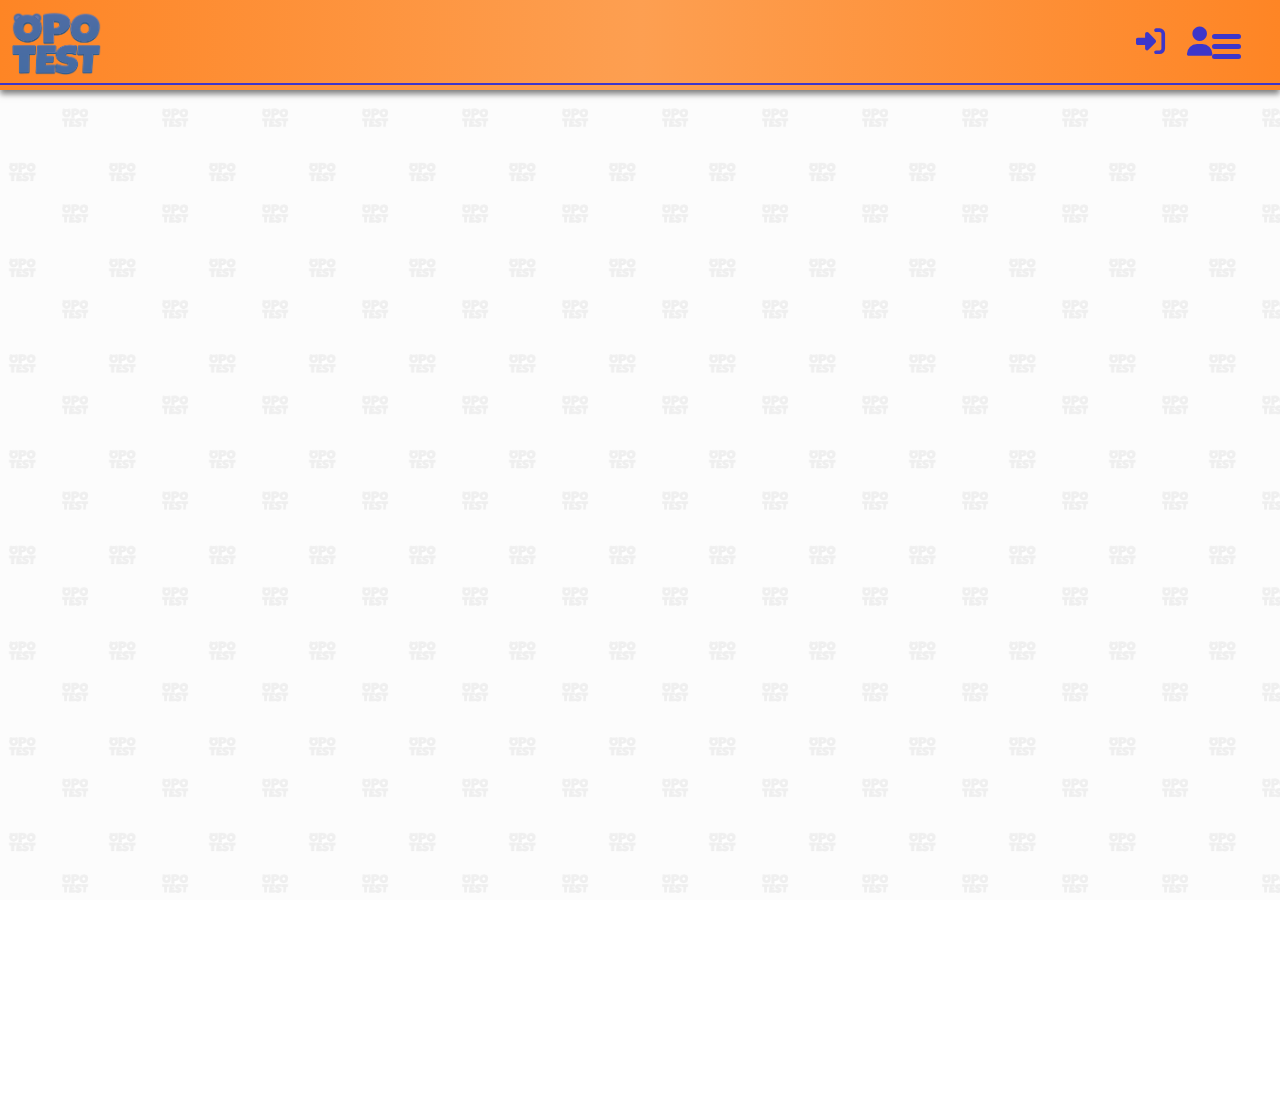
<file: admin.html>
<!DOCTYPE html>
<html lang="es-ES">
<head>
    <meta http-equiv="content-type" content="text/html; charset=UTF-8">
    <meta name="viewport" content="width=device-width, initial-scale=1.0">
    <meta charset="utf-8">
    <meta name="description" content="Administrador Opotest">
    <meta name="author" content="Manuel Alba">
    <meta name="keywords" content="test, oposiciones, proyecto, negocio, educación, estudio">
    <link rel="stylesheet" href="https://cdnjs.cloudflare.com/ajax/libs/font-awesome/6.5.1/css/all.min.css">
    <link rel="preconnect" href="https://fonts.googleapis.com">
    <link rel="preconnect" href="https://fonts.gstatic.com" crossorigin>
    <link href="https://fonts.googleapis.com/css2?family=Luckiest+Guy&display=swap" rel="stylesheet">
    <link href="https://fonts.googleapis.com/css2?family=Lexend:wght@100..900&display=swap" rel="stylesheet">
    <link rel="stylesheet" href="styles/main.css" title="style">
    <script src="scripts/scripts.js" defer></script>    
    <title>Opotest ADMIN</title>
</head>

<body>

    <header class="adminOrange">

        <a href="index.html"><img id="logoBlue" src="styles/img/logo_opotest_blue.png" alt="logo opotest"></a>

        <div class="login_menu">

            <a class="fa-right-to-bracket" href="login.html" target="_blank"><i class="fa-solid fa-right-to-bracket aBlue"></i></a>
            <a class="fa-user" href="perfil.html" target="_blank"><i class="fa-solid fa-user aBlue"></i></a>

            <div class="contenedor_icono_burger icono_barras">            
                <hr class="linea-superior backgroundBlue">
                <hr class="linea-intermedia backgroundBlue">
                <hr class="linea-inferior backgroundBlue">            
            </div>

        </div>

    </header>

    <main>

        <section id="sectionBlue">
            
        </section>

<!--Aquí el código del mapa y el menú retráctil-->
        <div id="contenedor_oposito" class="oculto">
            <img id="mapa_ccaa" src="styles/img/mapas/mapa_blanco.png" alt="Mapa de Comunidades Autónomas" class="oposito_menu">
        </div>

        <div id="contenedor_menu" class="oculto">        
            <div class="encabezado">
                <h1 class="encabezado_menu titulo">TESTS</h1>          
                <a class="encabezado_menu ceuta_melilla" href="seleccion_oposicion_ceuta_melilla.html" target="_blank">Ceuta y Melilla</a>
            </div>
            <div class="contenedor_listas">

                <div class="lista uno">
                    <ul>    
                        <li><a href="javascript:void(0)" target="_blank">Andalucía</a></li>
                        <li><a href="javascript:void(0)" target="_blank">Aragón</a></li>
                        <li><a href="javascript:void(0)" target="_blank">Baleares</a></li>
                        <li><a href="javascript:void(0)" target="_blank">Canarias</a></li>
                        <li><a href="javascript:void(0)" target="_blank">Cantabria</a></li>
                        <li><a href="javascript:void(0)" target="_blank">Castilla La Mancha</a></li>
                        <li><a href="javascript:void(0)" target="_blank">Castilla y León</a></li>
                        <li><a href="javascript:void(0)" target="_blank">Cataluña</a></li>
                    </ul>
                </div>

                <div class="lista dos">
                    <ul>    
                        <li><a href="javascript:void(0)" target="_blank">Comunidad de Madrid</a></li>
                        <li><a href="javascript:void(0)" target="_blank">Comunidad Valenciana</a></li>
                        <li><a href="javascript:void(0)" target="_blank">Extremadura</a></li>
                        <li><a href="javascript:void(0)" target="_blank">Galicia</a></li>
                        <li><a href="javascript:void(0)" target="_blank">La Rioja</a></li>
                        <li><a href="javascript:void(0)" target="_blank">Murcia</a></li>
                        <li><a href="javascript:void(0)" target="_blank">Navarra</a></li>
                        <li><a href="javascript:void(0)" target="_blank">País Vasco</a></li>
                    </ul>                    
                </div>

            </div>
        </div>
        
    </main>

    <footer class="foot snapping" id="orangeFooter">

        <div class="brands">
                <a href="javascript:void(0)" target="_blank"><i class="fa-brands fa-facebook aBlue"></i></a>
                <a href="javascript:void(0)" target="_blank"><i class="fa-brands fa-instagram aBlue"></i></a>
                <a href="javascript:void(0)" target="_blank"><i class="fa-brands fa-twitter"></i></a>
                <a href="javascript:void(0)" target="_blank"><i class="fa-brands fa-youtube"></i></a>
        </div>

        <div class="enlaces_prueba">
            <a href="fin_test_invitado.html" target="_blank">INV</a>
            <a href="fin_test_suscriptor.html" target="_blank">SUS</a>
            <a href="medalla.html" target="_blank">MEDAL</a>
            <a href="admin.html" target="_blank">ADMIN</a>
        </div>

        <div class="autor">
                <i class="fa-regular fa-copyright"><span class="nombre adminBlue">Manuel Alba</span></i>
        </div>
        
    </footer>   
    
</body>
</html>
</file>
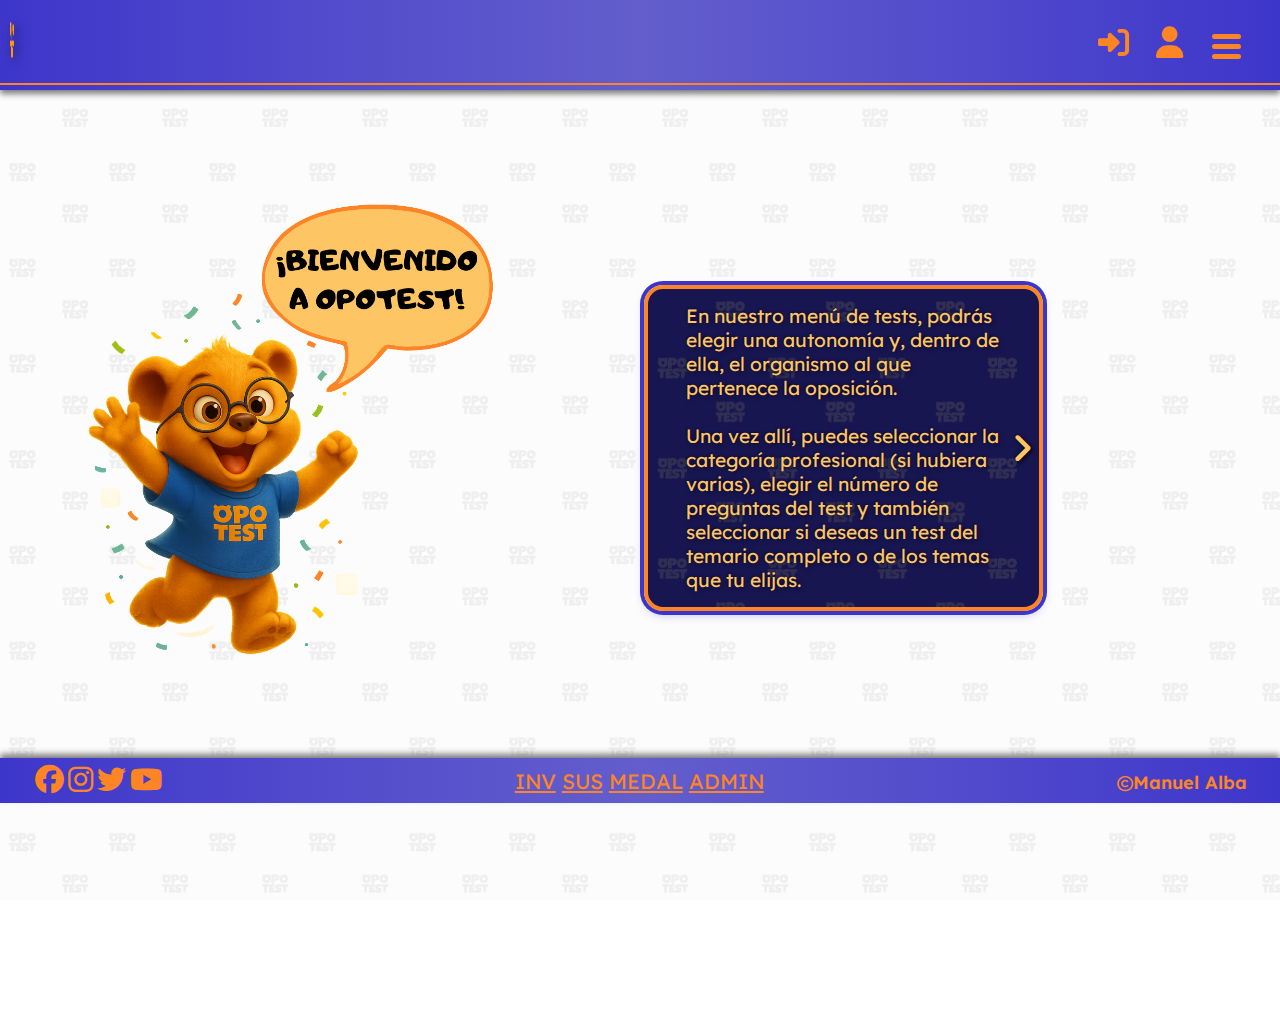
<file: bienvenido_suscriptor.html>
<!DOCTYPE html>
<html lang="es-ES">
<head>
    <meta http-equiv="content-type" content="text/html; charset=UTF-8">
    <meta name="viewport" content="width=device-width, initial-scale=1.0">
    <meta charset="utf-8">
    <meta name="description" content="Bienvenido a Opotest">
    <meta name="author" content="Manuel Alba">
    <meta name="keywords" content="test, oposiciones, proyecto, negocio, educación, estudio">
    <link rel="stylesheet" href="https://cdnjs.cloudflare.com/ajax/libs/font-awesome/6.5.1/css/all.min.css">
    <link rel="preconnect" href="https://fonts.googleapis.com">
    <link rel="preconnect" href="https://fonts.gstatic.com" crossorigin>
    <link href="https://fonts.googleapis.com/css2?family=Luckiest+Guy&display=swap" rel="stylesheet">
    <link href="https://fonts.googleapis.com/css2?family=Lexend:wght@100..900&display=swap" rel="stylesheet">
    <link rel="stylesheet" href="styles/main.css" title="style">
    <script src="https://hammerjs.github.io/dist/hammer.min.js"></script>
    <script src="scripts/scripts.js" defer></script>        
    <title>Bienvenido a Opotest</title>
</head>

<body>
    
    <header>

        <a href="index.html"><img class="logo" src="styles/img/logo_opotest.png" alt="logo opotest"></a>

        <div class="login_menu"> 

            <a class="fa-right-to-bracket" href="login.html" target="_blank"><i class="fa-solid fa-right-to-bracket"></i></a>
            <a class="fa-user" href="perfil.html" target="_blank"><i class="fa-solid fa-user"></i></a>

            <div class="contenedor_icono_burger icono_barras">            
                <hr class="linea-superior">
                <hr class="linea-intermedia">
                <hr class="linea-inferior">            
            </div>
            
        </div>

    </header>

    <main>
        <section class="familia">

            <div class="recien_llegado">

                <img class="oposito jubiloso" src="styles/img/oposito_web/oposito_jubiloso.png" alt="">

                <div class="instrucciones">                

                    <div class="card-carousel">

                        <i class="fa-solid fa-angle-left nav-arrow left-arrow"></i>                    

                        <div class="card-container">

                            <div class="card active">
                                    <p>
                                    En nuestro menú de tests, podrás elegir una autonomía y, dentro de ella, el organismo al que pertenece la oposición.<br><br>  
                                    Una vez allí, puedes seleccionar la categoría profesional (si hubiera varias), elegir el número de preguntas del test y también seleccionar si deseas un test del temario completo o de los temas que tu elijas.
                                    </p>
                            </div>

                            <div class="card">
                                <p>
                                A medida que vayas realizando tests obtendrás medallas por el número de tests realizados.<br><br>
                                El último test que dejes sin terminar se guardará para que puedas acabarlo cuando quieras.<br><br>
                                También el día 1 de cada mes se elegirá al usuario con los mejores resultados del mes anterior y se le concederá la medalla al campeón del mes.
                                </p>
                            </div>

                            <div class="card">
                                <p>
                                En tu perfil encontrarás 3 secciones:<br><br>
                                - Tus datos personales.<br><br>
                                - Tus estadísticas, que incluyen tu puesto en el ranking de usuarios que preparan tu misma oposición, tema con mejores resultados y el de peores resultados así como el índice total de aciertos.<br><br>
                                - Tu medallero, donde irán apareciendo las medallas que consigas.
                                </p>
                                <a class="perfil-btn" href="perfil.html">TU PERFIL</a>
                            </div>

                        </div>

                        <i class="fa-solid fa-angle-right nav-arrow right-arrow"></i>
                        
                    </div>                

                </div>

            </div>

            <footer class="foot">
        
                <div class="brands">
                        <a href="javascript:void(0)" target="_blank"><i class="fa-brands fa-facebook"></i></a>
                        <a href="javascript:void(0)" target="_blank"><i class="fa-brands fa-instagram"></i></a>
                        <a href="javascript:void(0)" target="_blank"><i class="fa-brands fa-twitter"></i></a>
                        <a href="javascript:void(0)" target="_blank"><i class="fa-brands fa-youtube"></i></a>
                </div>

                <div class="enlaces_prueba">
                    <a href="fin_test_invitado.html" target="_blank">INV</a>
                    <a href="fin_test_suscriptor.html" target="_blank">SUS</a>
                    <a href="medalla.html" target="_blank">MEDAL</a>
                    <a href="admin.html" target="_blank">ADMIN</a>
                </div>

                <div class="autor">
                        <i class="fa-regular fa-copyright cBienvenido"><span class="nombre">Manuel Alba</span></i>
                </div>

            </footer>

        </section>
    <!--Aquí el código del mapa y el menú retráctil---------------------------------------------------------------------->
        <div id="contenedor_oposito" class="oculto">
            <img id="mapa_ccaa" src="styles/img/mapas/mapa_blanco.png" alt="Mapa de Comunidades Autónomas" class="oposito_menu">
        </div>

        <div id="contenedor_menu" class="oculto">        
            <div class="encabezado">
                <h1 class="encabezado_menu titulo">TESTS</h1>          
                <a class="encabezado_menu ceuta_melilla" href="seleccion_oposicion_ceuta_melilla.html" target="_blank">Ceuta y Melilla</a>
            </div>
            <div class="contenedor_listas">

                <div class="lista uno">
                    <ul>    
                        <li><a href="javascript:void(0)" target="_blank">Andalucía</a></li>
                        <li><a href="javascript:void(0)" target="_blank">Aragón</a></li>
                        <li><a href="javascript:void(0)" target="_blank">Baleares</a></li>
                        <li><a href="javascript:void(0)" target="_blank">Canarias</a></li>
                        <li><a href="javascript:void(0)" target="_blank">Cantabria</a></li>
                        <li><a href="javascript:void(0)" target="_blank">Castilla La Mancha</a></li>
                        <li><a href="javascript:void(0)" target="_blank">Castilla y León</a></li>
                        <li><a href="javascript:void(0)" target="_blank">Cataluña</a></li>
                    </ul>
                </div>

                <div class="lista dos">
                    <ul>    
                        <li><a href="javascript:void(0)" target="_blank">Comunidad de Madrid</a></li>
                        <li><a href="javascript:void(0)" target="_blank">Comunidad Valenciana</a></li>
                        <li><a href="javascript:void(0)" target="_blank">Extremadura</a></li>
                        <li><a href="javascript:void(0)" target="_blank">Galicia</a></li>
                        <li><a href="javascript:void(0)" target="_blank">La Rioja</a></li>
                        <li><a href="javascript:void(0)" target="_blank">Murcia</a></li>
                        <li><a href="javascript:void(0)" target="_blank">Navarra</a></li>
                        <li><a href="javascript:void(0)" target="_blank">País Vasco</a></li>
                    </ul>                    
                </div>

            </div>
        </div>       
    <!--Termina el mapa y el menú retráctil-------------------------------------------------------------------------------->    
    </main>    
    
</body>
</html>
</file>
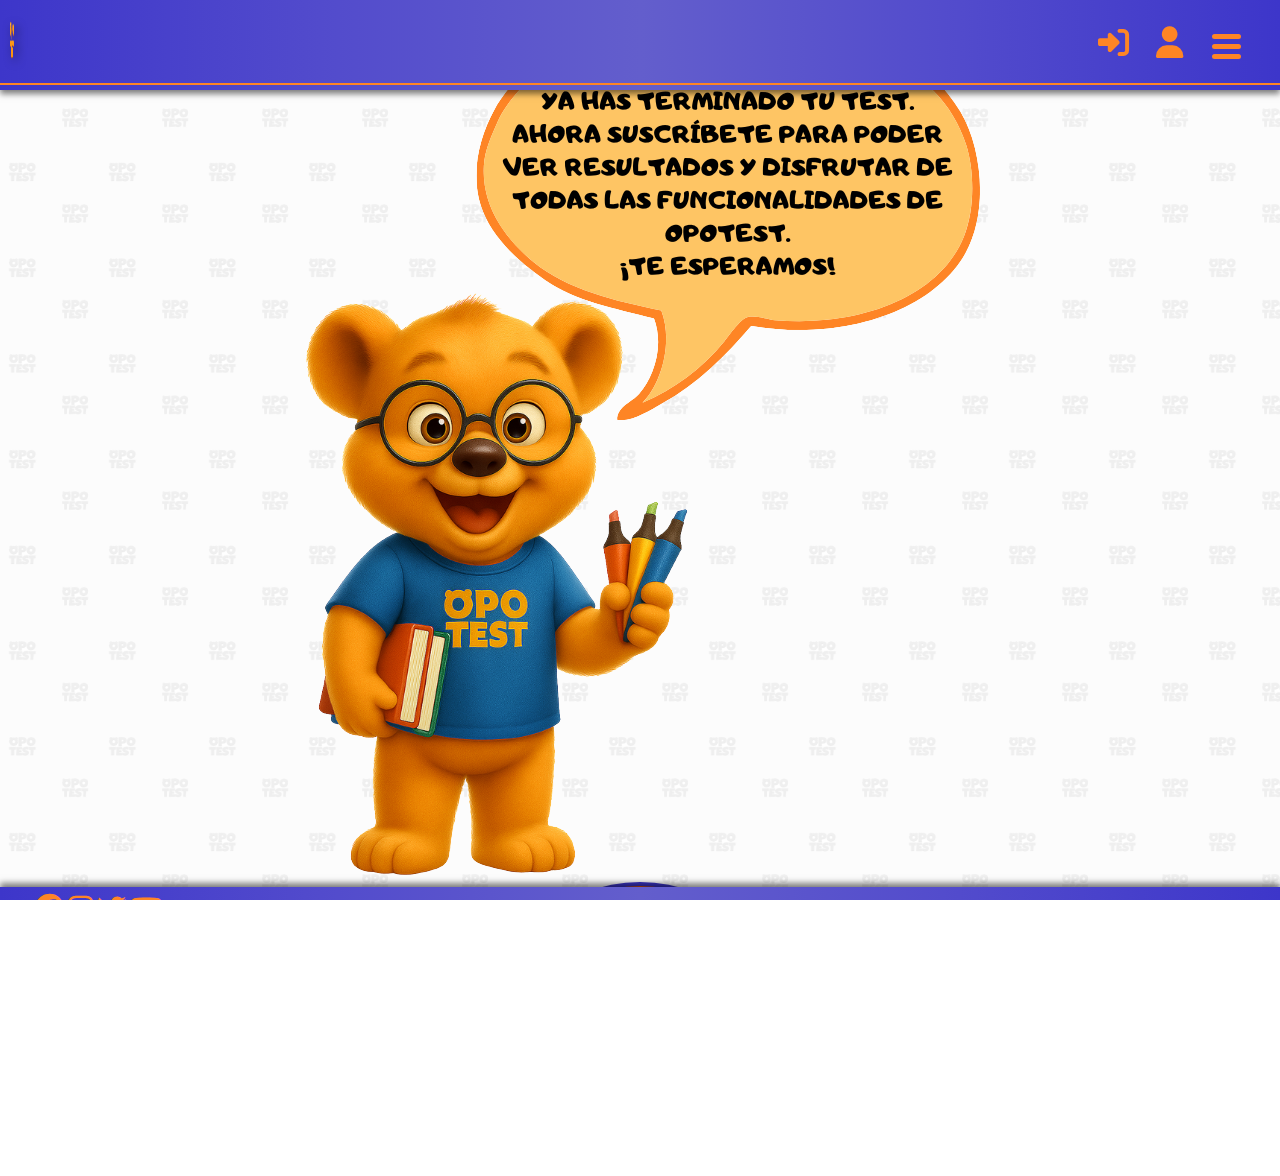
<file: fin_test_invitado.html>
<!DOCTYPE html>
<html lang="es-ES">
<head>
    <meta http-equiv="content-type" content="text/html; charset=UTF-8">
    <meta name="viewport" content="width=device-width, initial-scale=1.0">
    <meta charset="utf-8">
    <meta name="description" content="fin test invitado Opotest">
    <meta name="author" content="Manuel Alba">
    <meta name="keywords" content="test, oposiciones, proyecto, negocio, educación, estudio">
    <link rel="stylesheet" href="https://cdnjs.cloudflare.com/ajax/libs/font-awesome/6.5.1/css/all.min.css">
    <link rel="preconnect" href="https://fonts.googleapis.com">
    <link rel="preconnect" href="https://fonts.gstatic.com" crossorigin>
    <link href="https://fonts.googleapis.com/css2?family=Luckiest+Guy&display=swap" rel="stylesheet">
    <link href="https://fonts.googleapis.com/css2?family=Lexend:wght@100..900&display=swap" rel="stylesheet">
    <link rel="stylesheet" href="styles/main.css" title="style">
    <script src="scripts/scripts.js" defer></script>    
    <title>Opotest fin test invitado</title>
</head>

<body>

    <main>

        <header>

            <a href="index.html"><img class="logo" src="styles/img/logo_opotest.png" alt="logo opotest"></a>

            <div class="login_menu">

                <a class="fa-right-to-bracket" href="login.html" target="_blank"><i class="fa-solid fa-right-to-bracket"></i></a>
                <a class="fa-user" href="perfil.html" target="_blank"><i class="fa-solid fa-user"></i></a>

                <div class="contenedor_icono_burger icono_barras">            
                    <hr class="linea-superior">
                    <hr class="linea-intermedia">
                    <hr class="linea-inferior">            
                </div>
                
            </div>

        </header>

        <section class="reg_invitado">
            <img class="oposito invitado" src="styles/img/oposito_web/oposito_invitado.png" alt="oposito informa">
            <a class="star_register" href="registro.html"><div><span class="reg">¡REGISTRATE AQUÍ!</span></div></a>
        </section>
        
        <footer class="foot snapping">

                <div class="brands">
                        <a href="javascript:void(0)" target="_blank"><i class="fa-brands fa-facebook"></i></a>
                        <a href="javascript:void(0)" target="_blank"><i class="fa-brands fa-instagram"></i></a>
                        <a href="javascript:void(0)" target="_blank"><i class="fa-brands fa-twitter"></i></a>
                        <a href="javascript:void(0)" target="_blank"><i class="fa-brands fa-youtube"></i></a>
                </div>

                <div class="autor">
                        <i class="fa-regular fa-copyright"><span class="nombre">Manuel Alba</span></i>
                </div>
                
        </footer>
<!--Aquí el código del mapa y el menú retráctil-->
        <div id="contenedor_oposito" class="oculto">
            <img id="mapa_ccaa" src="styles/img/mapas/mapa_blanco.png" alt="Mapa de Comunidades Autónomas" class="oposito_menu">
        </div>

        <div id="contenedor_menu" class="oculto">        
            <div class="encabezado">
                <h1 class="encabezado_menu titulo">TESTS</h1>          
                <a class="encabezado_menu ceuta_melilla" href="seleccion_oposicion_ceuta_melilla.html" target="_blank">Ceuta y Melilla</a>
            </div>
            <div class="contenedor_listas">

                <div class="lista uno">
                    <ul>    
                        <li><a href="javascript:void(0)" target="_blank">Andalucía</a></li>
                        <li><a href="javascript:void(0)" target="_blank">Aragón</a></li>
                        <li><a href="javascript:void(0)" target="_blank">Baleares</a></li>
                        <li><a href="javascript:void(0)" target="_blank">Canarias</a></li>
                        <li><a href="javascript:void(0)" target="_blank">Cantabria</a></li>
                        <li><a href="javascript:void(0)" target="_blank">Castilla La Mancha</a></li>
                        <li><a href="javascript:void(0)" target="_blank">Castilla y León</a></li>
                        <li><a href="javascript:void(0)" target="_blank">Cataluña</a></li>
                    </ul>
                </div>

                <div class="lista dos">
                    <ul>    
                        <li><a href="javascript:void(0)" target="_blank">Comunidad de Madrid</a></li>
                        <li><a href="javascript:void(0)" target="_blank">Comunidad Valenciana</a></li>
                        <li><a href="javascript:void(0)" target="_blank">Extremadura</a></li>
                        <li><a href="javascript:void(0)" target="_blank">Galicia</a></li>
                        <li><a href="javascript:void(0)" target="_blank">La Rioja</a></li>
                        <li><a href="javascript:void(0)" target="_blank">Murcia</a></li>
                        <li><a href="javascript:void(0)" target="_blank">Navarra</a></li>
                        <li><a href="javascript:void(0)" target="_blank">País Vasco</a></li>
                    </ul>                    
                </div>

            </div>
        </div>
    </main>   
    
</body>
</html>
</file>
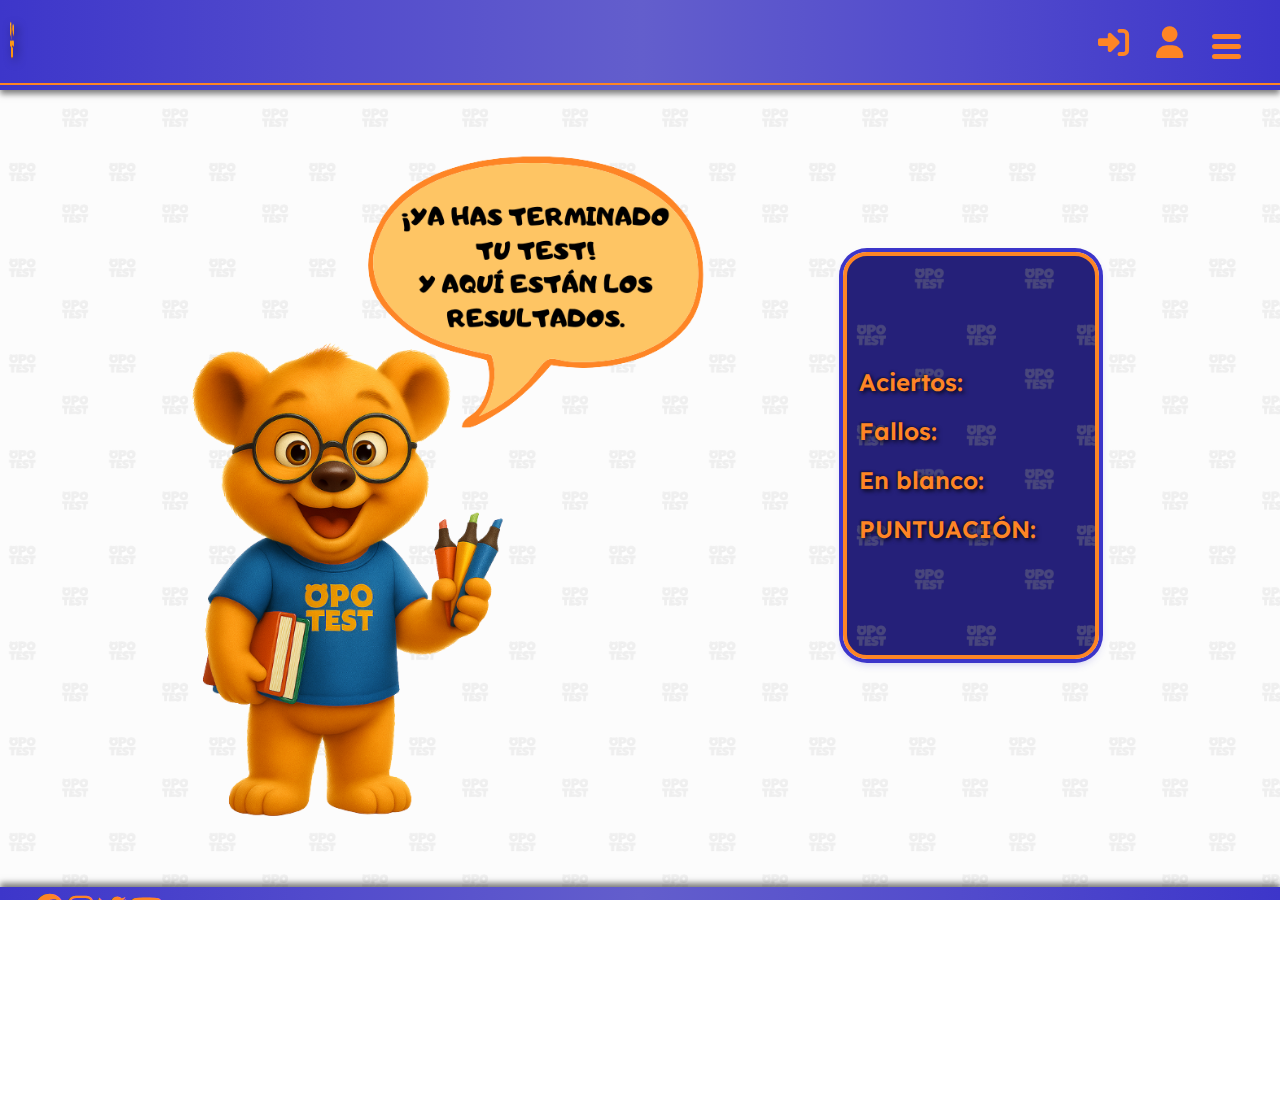
<file: fin_test_suscriptor.html>
<!DOCTYPE html>
<html lang="es-ES">
<head>
    <meta http-equiv="content-type" content="text/html; charset=UTF-8">
    <meta name="viewport" content="width=device-width, initial-scale=1.0">
    <meta charset="utf-8">
    <meta name="description" content="fin test suscriptor Opotest">
    <meta name="author" content="Manuel Alba">
    <meta name="keywords" content="test, oposiciones, proyecto, negocio, educación, estudio">
    <link rel="stylesheet" href="https://cdnjs.cloudflare.com/ajax/libs/font-awesome/6.5.1/css/all.min.css">
    <link rel="preconnect" href="https://fonts.googleapis.com">
    <link rel="preconnect" href="https://fonts.gstatic.com" crossorigin>
    <link href="https://fonts.googleapis.com/css2?family=Luckiest+Guy&display=swap" rel="stylesheet">
    <link href="https://fonts.googleapis.com/css2?family=Lexend:wght@100..900&display=swap" rel="stylesheet">
    <link rel="stylesheet" href="styles/main.css" title="style">
    <script src="scripts/scripts.js" defer></script>    
    <title>Opotest fin test suscriptor</title>
</head>

<body class="simple-layout">

    <main>

        <header>

            <a href="index.html"><img class="logo" src="styles/img/logo_opotest.png" alt="logo opotest"></a>

            <div class="login_menu">

                <a class="fa-right-to-bracket" href="login.html" target="_blank"><i class="fa-solid fa-right-to-bracket"></i></a>
                <a class="fa-user" href="perfil.html" target="_blank"><i class="fa-solid fa-user"></i></a>

                <div class="contenedor_icono_burger icono_barras">            
                    <hr class="linea-superior">
                    <hr class="linea-intermedia">
                    <hr class="linea-inferior">            
                </div>
                
            </div>

        </header>

        <section class="final_test">

            <div class="las_notas">

                <img class="oposito resultados" src="styles/img/oposito_web/oposito_resultados.png" alt="oposito informa">

                <div class="resultados_test">
                    <p>Aciertos: </p>
                    <p>Fallos: </p>
                    <p>En blanco: </p>
                    <p>PUNTUACIÓN: </p>
                </div>
                
            </div>            

        </section>
        
        <footer class="foot snapping">

            <div class="brands">
                    <a href="javascript:void(0)" target="_blank"><i class="fa-brands fa-facebook"></i></a>
                    <a href="javascript:void(0)" target="_blank"><i class="fa-brands fa-instagram"></i></a>
                    <a href="javascript:void(0)" target="_blank"><i class="fa-brands fa-twitter"></i></a>
                    <a href="javascript:void(0)" target="_blank"><i class="fa-brands fa-youtube"></i></a>
            </div>

            <div class="enlaces_prueba">
                <a href="fin_test_invitado.html" target="_blank">INV</a>
                <a href="fin_test_suscriptor.html" target="_blank">SUS</a>
                <a href="medalla.html" target="_blank">MEDAL</a>
                <a href="admin.html" target="_blank">ADMIN</a>
            </div>

            <div class="autor">
                    <i class="fa-regular fa-copyright"><span class="nombre">Manuel Alba</span></i>
            </div>
            
        </footer>
        
<!--Aquí el código del mapa y el menú retráctil------------------------------------------------------------------------------------->
        <div id="contenedor_oposito" class="oculto">
            <img id="mapa_ccaa" src="styles/img/mapas/mapa_blanco.png" alt="Mapa de Comunidades Autónomas" class="oposito_menu">
        </div>

        <div id="contenedor_menu" class="oculto">        
            <div class="encabezado">
                <h1 class="encabezado_menu titulo">TESTS</h1>          
                <a class="encabezado_menu ceuta_melilla" href="seleccion_oposicion_ceuta_melilla.html" target="_blank">Ceuta y Melilla</a>
            </div>
            <div class="contenedor_listas">

                <div class="lista uno">
                    <ul>    
                        <li><a href="javascript:void(0)" target="_blank">Andalucía</a></li>
                        <li><a href="javascript:void(0)" target="_blank">Aragón</a></li>
                        <li><a href="javascript:void(0)" target="_blank">Baleares</a></li>
                        <li><a href="javascript:void(0)" target="_blank">Canarias</a></li>
                        <li><a href="javascript:void(0)" target="_blank">Cantabria</a></li>
                        <li><a href="javascript:void(0)" target="_blank">Castilla La Mancha</a></li>
                        <li><a href="javascript:void(0)" target="_blank">Castilla y León</a></li>
                        <li><a href="javascript:void(0)" target="_blank">Cataluña</a></li>
                    </ul>
                </div>

                <div class="lista dos">
                    <ul>    
                        <li><a href="javascript:void(0)" target="_blank">Comunidad de Madrid</a></li>
                        <li><a href="javascript:void(0)" target="_blank">Comunidad Valenciana</a></li>
                        <li><a href="javascript:void(0)" target="_blank">Extremadura</a></li>
                        <li><a href="javascript:void(0)" target="_blank">Galicia</a></li>
                        <li><a href="javascript:void(0)" target="_blank">La Rioja</a></li>
                        <li><a href="javascript:void(0)" target="_blank">Murcia</a></li>
                        <li><a href="javascript:void(0)" target="_blank">Navarra</a></li>
                        <li><a href="javascript:void(0)" target="_blank">País Vasco</a></li>
                    </ul>                    
                </div>

            </div>
        </div>
        <!--Termina mapa y menú retráctil--------------------------------------------------------------------->
    </main>    
</body>
</html>
</file>
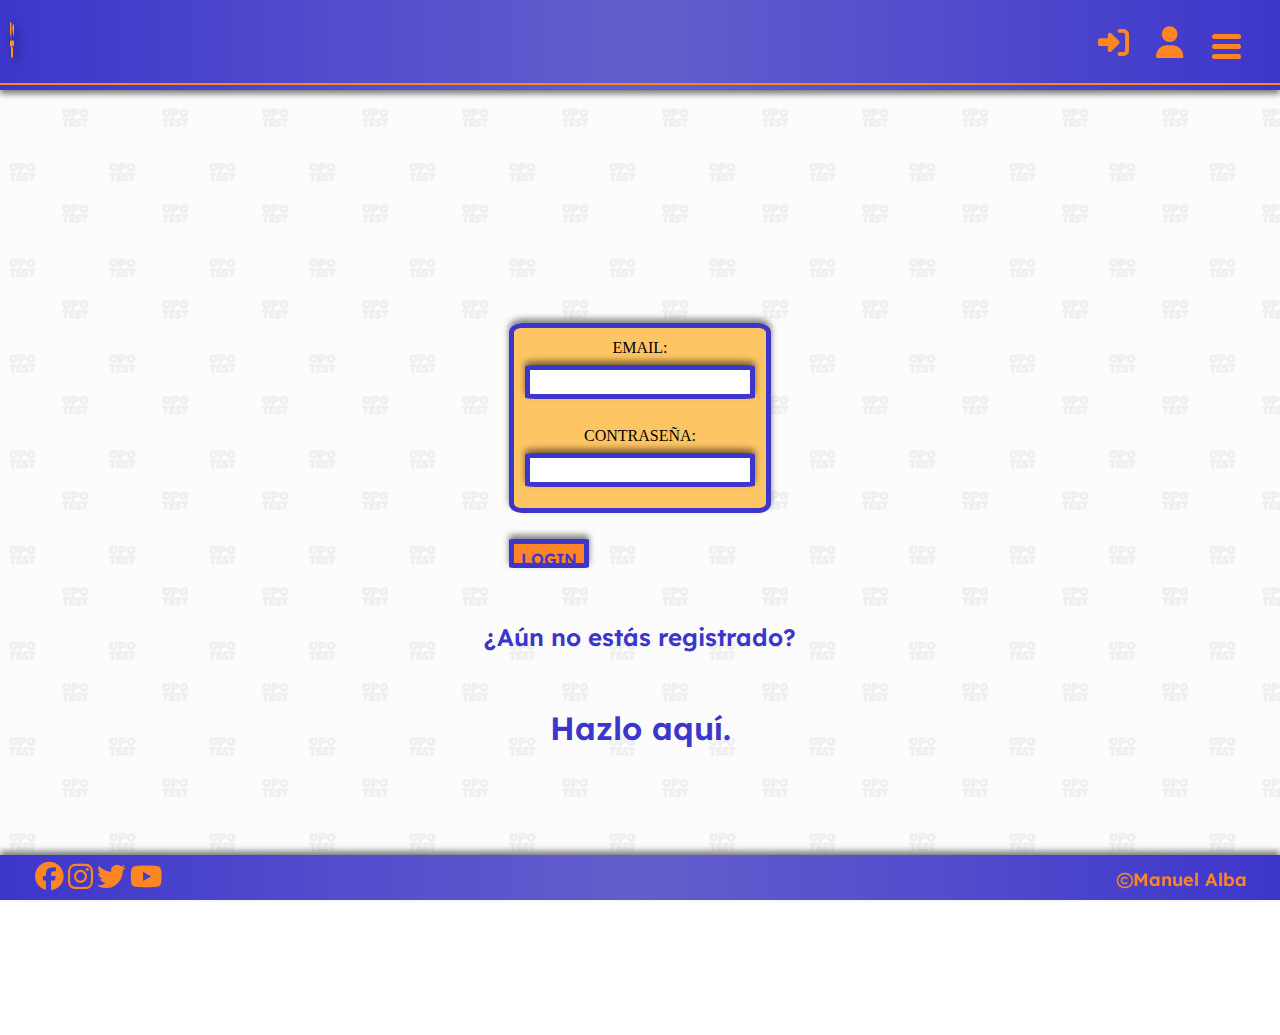
<file: login.html>
<!DOCTYPE html>
<html lang="es-ES">
<head>
    <meta http-equiv="content-type" content="text/html; charset=UTF-8">
    <meta name="viewport" content="width=device-width, initial-scale=1.0">
    <meta charset="utf-8">
    <meta name="description" content="Login Opotest">
    <meta name="author" content="Manuel Alba">
    <meta name="keywords" content="test, oposiciones, proyecto, negocio, educación, estudio">
    <link rel="stylesheet" href="https://cdnjs.cloudflare.com/ajax/libs/font-awesome/6.5.1/css/all.min.css">
    <link rel="preconnect" href="https://fonts.googleapis.com">
    <link rel="preconnect" href="https://fonts.gstatic.com" crossorigin>
    <link href="https://fonts.googleapis.com/css2?family=Luckiest+Guy&display=swap" rel="stylesheet">
    <link href="https://fonts.googleapis.com/css2?family=Lexend:wght@100..900&display=swap" rel="stylesheet">
    <link rel="stylesheet" href="styles/main.css" title="style">
    <script src="scripts/scripts.js" defer></script>    
    <title>Opotest login</title>
</head>

<body class="simple-layout">

    <header>

        <a href="index.html"><img class="logo" src="styles/img/logo_opotest.png" alt="logo opotest"></a>

        <div class="login_menu">

            <a class="fa-right-to-bracket" href="login.html" target="_blank"><i class="fa-solid fa-right-to-bracket"></i></a>
            <a class="fa-user" href="perfil.html" target="_blank"><i class="fa-solid fa-user"></i></a>

            <div class="contenedor_icono_burger icono_barras">            
                <hr class="linea-superior">
                <hr class="linea-intermedia">
                <hr class="linea-inferior">            
            </div>

        </div>

    </header>

    <main>

        <section class="formulario_registro">

            <div class="entrada">

                <img class="soldado soldado-izq " src="styles/img/oposito_web/soldado_izq.png" alt="Soldado Izquierda">

                <form class="logueate" action="perfil.html" method="get">
                    <fieldset class="fieldset">                    
                        
                        <label for="email">EMAIL: </label>
                        <input type="email" name="email" id="email">
                        <br>
                        <label for="password">CONTRASEÑA: </label>
                        <input type="password" name="password" id="password">

                    </fieldset>
                    <br>
                    <input type="submit" value="LOGIN">
                </form>

                <img class="soldado soldado-der" src="styles/img/oposito_web/soldado_dcha.png" alt="Soldado Derecha">

            </div>

            <div class="bajo_login">
                <p class="al_registro">¿Aún no estás registrado?</p>
                <a class="al_registro enlaceReg" href="registro.html">Hazlo aquí.</a>
            </div>            

        </section>

        <footer>

            <div class="brands">
                    <a href="javascript:void(0)" target="_blank"><i class="fa-brands fa-facebook"></i></a>
                    <a href="javascript:void(0)" target="_blank"><i class="fa-brands fa-instagram"></i></a>
                    <a href="javascript:void(0)" target="_blank"><i class="fa-brands fa-twitter"></i></a>
                    <a href="javascript:void(0)" target="_blank"><i class="fa-brands fa-youtube"></i></a>
            </div>            

            <div class="autor">
                    <i class="fa-regular fa-copyright"><span class="nombre">Manuel Alba</span></i>
            </div>
            
        </footer>

<!--Aquí el código del mapa y el menú retráctil--------------------------------------------------------------------->
        <div id="contenedor_oposito" class="oculto">
            <img id="mapa_ccaa" src="/styles/img/mapas/mapa_blanco.png" alt="Mapa de Comunidades Autónomas" class="oposito_menu">
        </div>

        <div id="contenedor_menu" class="oculto">        
            <div class="encabezado">
                <h1 class="encabezado_menu titulo">TESTS</h1>          
                <a class="encabezado_menu ceuta_melilla" href="seleccion_oposicion_ceuta_melilla.html" target="_blank">Ceuta y Melilla</a>
            </div>
            <div class="contenedor_listas">

                <div class="lista uno">
                    <ul>    
                        <li><a href="javascript:void(0)" target="_blank">Andalucía</a></li>
                        <li><a href="javascript:void(0)" target="_blank">Aragón</a></li>
                        <li><a href="javascript:void(0)" target="_blank">Baleares</a></li>
                        <li><a href="javascript:void(0)" target="_blank">Canarias</a></li>
                        <li><a href="javascript:void(0)" target="_blank">Cantabria</a></li>
                        <li><a href="javascript:void(0)" target="_blank">Castilla La Mancha</a></li>
                        <li><a href="javascript:void(0)" target="_blank">Castilla y León</a></li>
                        <li><a href="javascript:void(0)" target="_blank">Cataluña</a></li>
                    </ul>
                </div>

                <div class="lista dos">
                    <ul>    
                        <li><a href="javascript:void(0)" target="_blank">Comunidad de Madrid</a></li>
                        <li><a href="javascript:void(0)" target="_blank">Comunidad Valenciana</a></li>
                        <li><a href="javascript:void(0)" target="_blank">Extremadura</a></li>
                        <li><a href="javascript:void(0)" target="_blank">Galicia</a></li>
                        <li><a href="javascript:void(0)" target="_blank">La Rioja</a></li>
                        <li><a href="javascript:void(0)" target="_blank">Murcia</a></li>
                        <li><a href="javascript:void(0)" target="_blank">Navarra</a></li>
                        <li><a href="javascript:void(0)" target="_blank">País Vasco</a></li>
                    </ul>                    
                </div>

            </div>
        </div>
    <!--Termina el mapa y menu retráctil-------------------------------------------------------------------->    
    </main>       
    
</body>
</html>
</file>
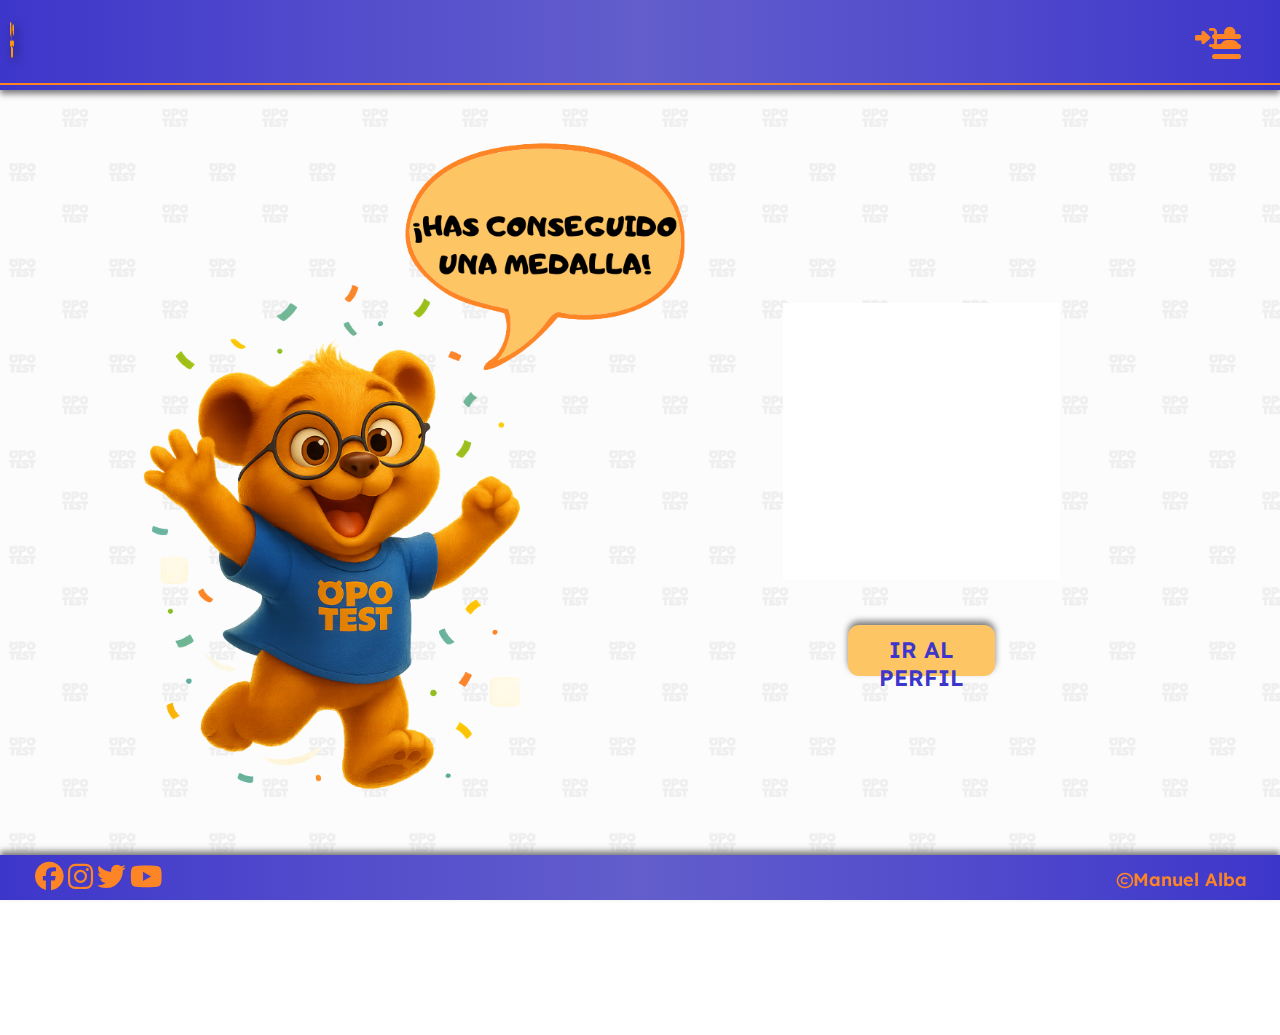
<file: medalla.html>
<!DOCTYPE html>
<html lang="es-ES">
<head>
    <meta http-equiv="content-type" content="text/html; charset=UTF-8">
    <meta name="viewport" content="width=device-width, initial-scale=1.0">
    <meta charset="utf-8">
    <meta name="description" content="Medalla Opotest">
    <meta name="author" content="Manuel Alba">
    <meta name="keywords" content="test, oposiciones, proyecto, negocio, educación, estudio">
    <link rel="stylesheet" href="https://cdnjs.cloudflare.com/ajax/libs/font-awesome/6.5.1/css/all.min.css">
    <link rel="preconnect" href="https://fonts.googleapis.com">
    <link rel="preconnect" href="https://fonts.gstatic.com" crossorigin>
    <link href="https://fonts.googleapis.com/css2?family=Luckiest+Guy&display=swap" rel="stylesheet">
    <link href="https://fonts.googleapis.com/css2?family=Lexend:wght@100..900&display=swap" rel="stylesheet">
    <link rel="stylesheet" href="styles/main.css" title="style">
    <script src="scripts/scripts.js" defer></script>    
    <title>Opotest medalla</title>
</head>

<body class="body_medalla simple-layout">

    <header>

        <a href="index.html"><img class="logo" src="styles/img/logo_opotest.png" alt="logo opotest"></a>

        <div class="login_menu">            
            <a href="login.html"><i class="fa-solid fa-right-to-bracket"></i></a>
            <a href="perfil.html"><i class="fa-solid fa-user"></i></a>

            <div class="contenedor_icono_burger icono_barras">            
                <hr class="linea-superior">
                <hr class="linea-intermedia">
                <hr class="linea-inferior">            
            </div>
            
        </div>

    </header>

    <main>

        <section class="toma_medalla">

            <div class="entrega_de_premios">

                <img class="medallita" src="styles/img/oposito_web/oposito_medalla.png" alt="oposito jubiloso">

                <div class="premio_gordo">
                    
                    <!--USAR JAVASCRIPT AQUÍ CON INFO DE PHP-->
                    <div class="ventana_medalla"></div>

                    <a class="perfil-btn boton_medalla" href="perfil.html">IR AL PERFIL</a>

                </div>
                
            </div>            

        </section>        

<!--Aquí el código del mapa y el menú retráctil--------------------------------------------------------------------------------------------->
        <div id="contenedor_oposito" class="oculto">
            <img id="mapa_ccaa" src="styles/img/mapas/mapa_blanco.png" alt="Mapa de Comunidades Autónomas" class="oposito_menu">
        </div>

        <div id="contenedor_menu" class="oculto">        
            <div class="encabezado">
                <h1 class="encabezado_menu titulo">TESTS</h1>          
                <a class="encabezado_menu ceuta_melilla" href="seleccion_oposicion_ceuta_melilla.html" target="_blank">Ceuta y Melilla</a>
            </div>
            <div class="contenedor_listas">

                <div class="lista uno">
                    <ul>    
                        <li><a href="javascript:void(0)" target="_blank">Andalucía</a></li>
                        <li><a href="javascript:void(0)" target="_blank">Aragón</a></li>
                        <li><a href="javascript:void(0)" target="_blank">Baleares</a></li>
                        <li><a href="javascript:void(0)" target="_blank">Canarias</a></li>
                        <li><a href="javascript:void(0)" target="_blank">Cantabria</a></li>
                        <li><a href="javascript:void(0)" target="_blank">Castilla La Mancha</a></li>
                        <li><a href="javascript:void(0)" target="_blank">Castilla y León</a></li>
                        <li><a href="javascript:void(0)" target="_blank">Cataluña</a></li>
                    </ul>
                </div>

                <div class="lista dos">
                    <ul>    
                        <li><a href="javascript:void(0)" target="_blank">Comunidad de Madrid</a></li>
                        <li><a href="javascript:void(0)" target="_blank">Comunidad Valenciana</a></li>
                        <li><a href="javascript:void(0)" target="_blank">Extremadura</a></li>
                        <li><a href="javascript:void(0)" target="_blank">Galicia</a></li>
                        <li><a href="javascript:void(0)" target="_blank">La Rioja</a></li>
                        <li><a href="javascript:void(0)" target="_blank">Murcia</a></li>
                        <li><a href="javascript:void(0)" target="_blank">Navarra</a></li>
                        <li><a href="javascript:void(0)" target="_blank">País Vasco</a></li>
                    </ul>                    
                </div>

            </div>
        </div>
<!--Termina mapa y menú retráctil----------------------------------------------------------------------------------------->        
    </main>

    <footer>

        <div class="brands">
                <a href="javascript:void(0)" target="_blank"><i class="fa-brands fa-facebook"></i></a>
                <a href="javascript:void(0)" target="_blank"><i class="fa-brands fa-instagram"></i></a>
                <a href="javascript:void(0)" target="_blank"><i class="fa-brands fa-twitter"></i></a>
                <a href="javascript:void(0)" target="_blank"><i class="fa-brands fa-youtube"></i></a>
        </div>            

        <div class="autor">
                <i class="fa-regular fa-copyright"><span class="nombre">Manuel Alba</span></i>
        </div>

    </footer>

</body>
</html>
</file>
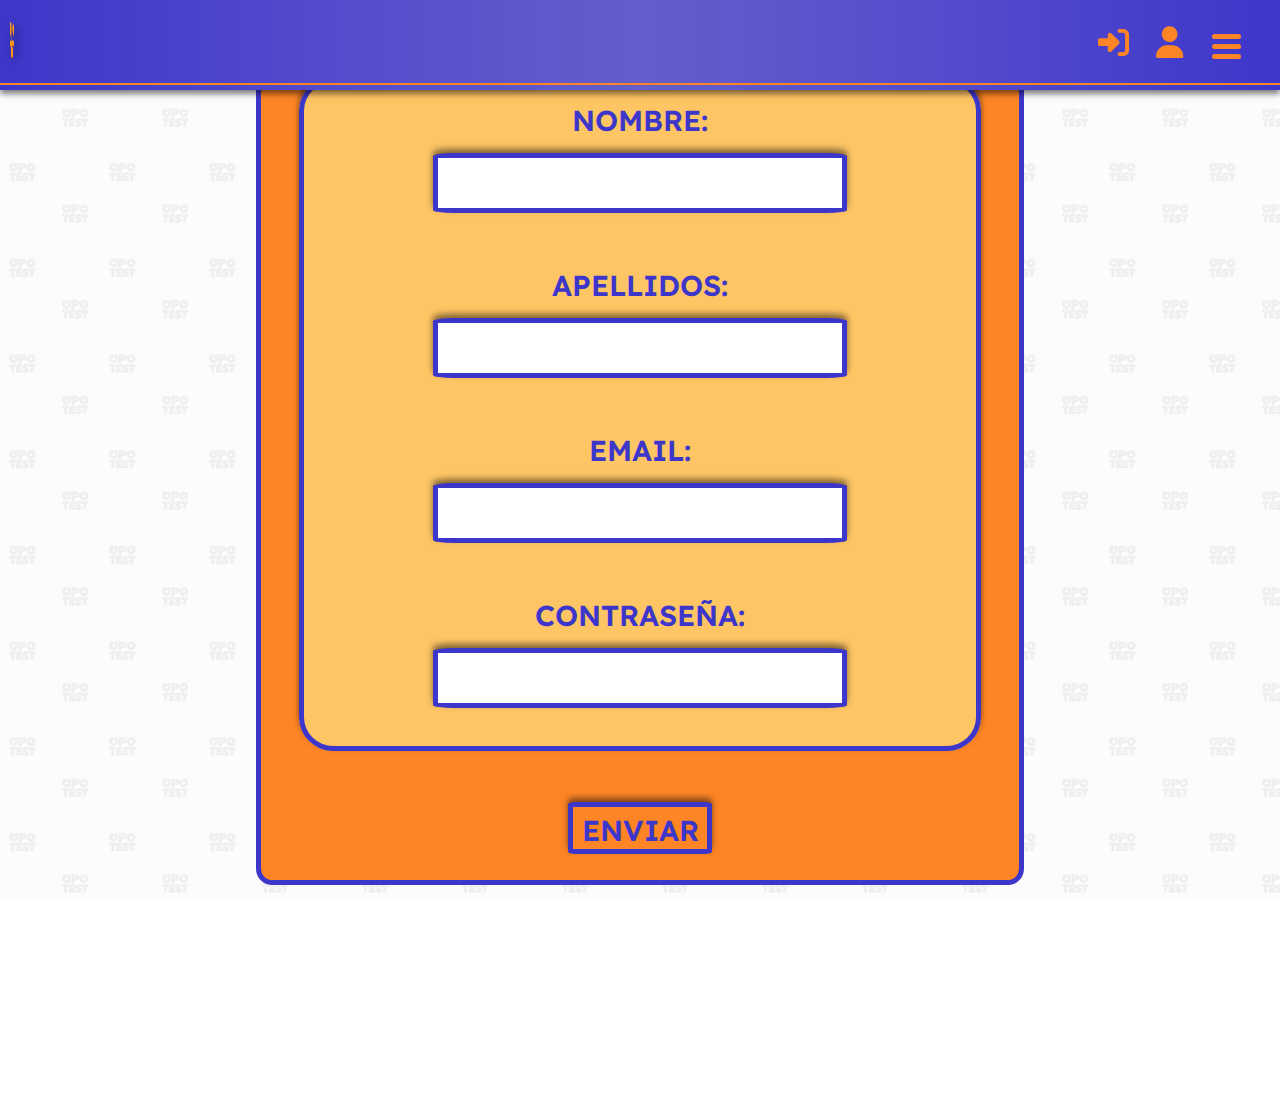
<file: registro.html>
<!DOCTYPE html>
<html lang="es-ES">
<head>
    <meta http-equiv="content-type" content="text/html; charset=UTF-8">
    <meta name="viewport" content="width=device-width, initial-scale=1.0">
    <meta charset="utf-8">
    <meta name="description" content="Registro Opotest">
    <meta name="author" content="Manuel Alba">
    <meta name="keywords" content="test, oposiciones, proyecto, negocio, educación, estudio">
    <link rel="stylesheet" href="https://cdnjs.cloudflare.com/ajax/libs/font-awesome/6.5.1/css/all.min.css">
    <link rel="preconnect" href="https://fonts.googleapis.com">
    <link rel="preconnect" href="https://fonts.gstatic.com" crossorigin>
    <link href="https://fonts.googleapis.com/css2?family=Luckiest+Guy&display=swap" rel="stylesheet">
    <link href="https://fonts.googleapis.com/css2?family=Lexend:wght@100..900&display=swap" rel="stylesheet">
    <link rel="stylesheet" href="styles/main.css" title="style">
    <script src="scripts/scripts.js" defer></script>    
    <title>Opotest registro</title>
</head>

<body>

    <header>

        <a href="index.html"><img class="logo" src="styles/img/logo_opotest.png" alt="logo opotest"></a>

        <div class="login_menu">            
            <a class="fa-right-to-bracket" href="login.html" target="_blank"><i class="fa-solid fa-right-to-bracket"></i></a>
            <a class="fa-user" href="perfil.html" target="_blank"><i class="fa-solid fa-user"></i></a>

            <div class="contenedor_icono_burger icono_barras">            
                <hr class="linea-superior">
                <hr class="linea-intermedia">
                <hr class="linea-inferior">            
            </div>
            
        </div>

    </header>

    <main>

        <section class="formulario_registro">            
                
            <div class="amor">

                <img class="amor_izq" src="styles/img/oposito_web/oposito_amor_izq.png" alt="oposito enamorado">

                <form class="registrate" action="#" method="post">
                    <fieldset class="fieldset">                    
                        
                        <label for="nombre">NOMBRE: </label>
                        <input type="text" name="nombre" id="nombre">
                        <br>
                        <label for="apellidos">APELLIDOS: </label>
                        <input type="text" name="apellidos" id="apellidos">
                        <br>
                        <label for="email">EMAIL: </label>
                        <input type="email" name="email" id="email">
                        <br>
                        <label for="password">CONTRASEÑA: </label>
                        <input type="password" name="password" id="password">

                    </fieldset>
                    <br>
                    <input type="submit" value="ENVIAR">
                </form>

            <img class="amor_dcha" src="styles/img/oposito_web/oposito_amor_dcha.png" alt="oposito enamorado">

            </div>
            
            <div>
                <p class="info">Tras registrarte, serás redirigido a una página segura para gestionar el pago de la cuota mensual.</p>
            </div>

        </section>

<!--Aquí el código del mapa y el menú retráctil-->
        <div id="contenedor_oposito" class="oculto">
            <img id="mapa_ccaa" src="styles/img/mapas/mapa_blanco.png" alt="Mapa de Comunidades Autónomas" class="oposito_menu">
        </div>

        <div id="contenedor_menu" class="oculto">        
            <div class="encabezado">
                <h1 class="encabezado_menu titulo">TESTS</h1>          
                <a class="encabezado_menu ceuta_melilla" href="seleccion_oposicion_ceuta_melilla.html" target="_blank">Ceuta y Melilla</a>
            </div>
            <div class="contenedor_listas">

                <div class="lista uno">
                    <ul>    
                        <li><a href="javascript:void(0)" target="_blank">Andalucía</a></li>
                        <li><a href="javascript:void(0)" target="_blank">Aragón</a></li>
                        <li><a href="javascript:void(0)" target="_blank">Baleares</a></li>
                        <li><a href="javascript:void(0)" target="_blank">Canarias</a></li>
                        <li><a href="javascript:void(0)" target="_blank">Cantabria</a></li>
                        <li><a href="javascript:void(0)" target="_blank">Castilla La Mancha</a></li>
                        <li><a href="javascript:void(0)" target="_blank">Castilla y León</a></li>
                        <li><a href="javascript:void(0)" target="_blank">Cataluña</a></li>
                    </ul>
                </div>

                <div class="lista dos">
                    <ul>    
                        <li><a href="javascript:void(0)" target="_blank">Comunidad de Madrid</a></li>
                        <li><a href="javascript:void(0)" target="_blank">Comunidad Valenciana</a></li>
                        <li><a href="javascript:void(0)" target="_blank">Extremadura</a></li>
                        <li><a href="javascript:void(0)" target="_blank">Galicia</a></li>
                        <li><a href="javascript:void(0)" target="_blank">La Rioja</a></li>
                        <li><a href="javascript:void(0)" target="_blank">Murcia</a></li>
                        <li><a href="javascript:void(0)" target="_blank">Navarra</a></li>
                        <li><a href="javascript:void(0)" target="_blank">País Vasco</a></li>
                    </ul>                    
                </div>

            </div>
        </div>
        
    </main>

    <footer class="foot snapping">

        <div class="brands">
                <a href="javascript:void(0)" target="_blank"><i class="fa-brands fa-facebook"></i></a>
                <a href="javascript:void(0)" target="_blank"><i class="fa-brands fa-instagram"></i></a>
                <a href="javascript:void(0)" target="_blank"><i class="fa-brands fa-twitter"></i></a>
                <a href="javascript:void(0)" target="_blank"><i class="fa-brands fa-youtube"></i></a>
        </div>

        <div class="autor">

                <i class="fa-regular fa-copyright"><span class="nombre">Manuel Alba</span></i>
        </div>

    </footer>
    
</body>
</html>
</file>
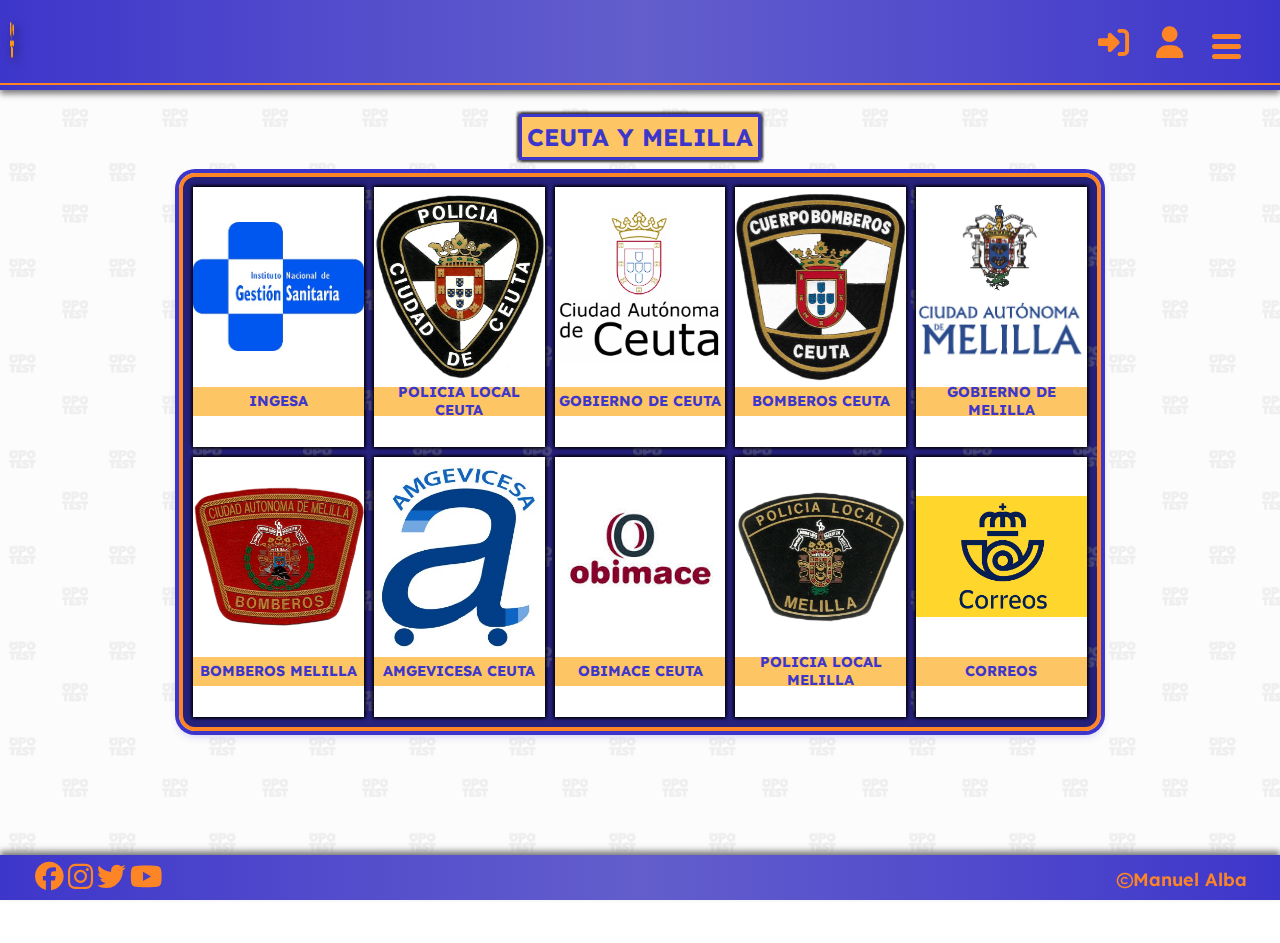
<file: seleccion_oposicion_ceuta_melilla.html>
<!DOCTYPE html>
<html lang="es-ES">
<head>
    <meta http-equiv="content-type" content="text/html; charset=UTF-8">
    <meta name="viewport" content="width=device-width, initial-scale=1.0">
    <meta charset="utf-8">
    <meta name="description" content="Selección oposición Opotest">
    <meta name="author" content="Manuel Alba">
    <meta name="keywords" content="test, oposiciones, proyecto, negocio, educación, estudio">
    <link rel="stylesheet" href="https://cdnjs.cloudflare.com/ajax/libs/font-awesome/6.5.1/css/all.min.css">
    <link rel="preconnect" href="https://fonts.googleapis.com">
    <link rel="preconnect" href="https://fonts.gstatic.com" crossorigin>
    <link href="https://fonts.googleapis.com/css2?family=Luckiest+Guy&display=swap" rel="stylesheet">
    <link href="https://fonts.googleapis.com/css2?family=Lexend:wght@100..900&display=swap" rel="stylesheet">
    <link rel="stylesheet" href="styles/main.css" title="style">
    <script src="scripts/scripts.js" defer></script>    
    <title>Opotest selección oposición Ceuta y Melilla</title>
</head>

<body class="no-snap">

    <header>

        <a href="index.html"><img class="logo" src="styles/img/logo_opotest.png" alt="logo opotest"></a>

        <div class="login_menu">

            <a class="fa-right-to-bracket" href="login.html" target="_blank"><i class="fa-solid fa-right-to-bracket"></i></a>
            <a class="fa-user" href="perfil.html" target="_blank"><i class="fa-solid fa-user"></i></a>

            <div class="contenedor_icono_burger icono_barras">            
                <hr class="linea-superior">
                <hr class="linea-intermedia">
                <hr class="linea-inferior">            
            </div>
            
        </div>

    </header>

    <main>

        <section class="menu_oposiciones">

            <h2 class="ciudades_hermanas">CEUTA Y MELILLA</h2>

            <div class="tarjetas_oposiciones">

                <a href="seleccion_test_ingesa.html" target="_blank">
                    <div class="tarjeta_oposicion">
                        <div class="escudo"></div>
                        <div class="nombre_oposicion">
                            <p>INGESA</p>
                        </div>
                    </div>
                </a>

                <a href="javascript:void(0)" target="_blank">
                    <div class="tarjeta_oposicion">
                        <div class="escudo"></div>
                        <div class="nombre_oposicion">
                            <p>POLICIA LOCAL CEUTA</p>
                        </div>
                    </div>
                </a>

                <a href="javascript:void(0)" target="_blank">
                    <div class="tarjeta_oposicion">
                        <div class="escudo"></div>
                        <div class="nombre_oposicion">
                            <p>GOBIERNO DE CEUTA</p>
                        </div>
                    </div>
                </a>

                <a href="javascript:void(0)" target="_blank">
                    <div class="tarjeta_oposicion">
                        <div class="escudo"></div>
                        <div class="nombre_oposicion">
                            <p>BOMBEROS CEUTA</p>
                        </div>
                    </div>
                </a>

                <a href="javascript:void(0)" target="_blank">
                    <div class="tarjeta_oposicion">
                        <div class="escudo"></div>
                        <div class="nombre_oposicion">
                            <p>GOBIERNO DE MELILLA</p>
                        </div>
                    </div>
                </a>

                <a href="javascript:void(0)" target="_blank">
                    <div class="tarjeta_oposicion">
                        <div class="escudo"></div>
                        <div class="nombre_oposicion">
                            <p>BOMBEROS MELILLA</p>
                        </div>
                    </div>
                </a>

                <a href="javascript:void(0)" target="_blank">
                    <div class="tarjeta_oposicion">
                        <div class="escudo"></div>
                        <div class="nombre_oposicion">
                            <p>AMGEVICESA CEUTA</p>
                        </div>
                    </div>
                </a>

                <a href="javascript:void(0)" target="_blank">
                    <div class="tarjeta_oposicion">
                        <div class="escudo"></div>
                        <div class="nombre_oposicion">
                            <p>OBIMACE CEUTA</p>
                        </div>
                    </div>
                </a>

                <a href="javascript:void(0)" target="_blank">
                    <div class="tarjeta_oposicion">
                        <div class="escudo"></div>
                        <div class="nombre_oposicion">
                            <p>POLICIA LOCAL MELILLA</p>
                        </div>
                    </div>
                </a>

                <a href="javascript:void(0)" target="_blank">
                    <div class="tarjeta_oposicion">
                        <div class="escudo"></div>
                        <div class="nombre_oposicion">
                            <p>CORREOS</p>
                        </div>
                    </div>
                </a>

            </div>            

        </section>

        <footer>

            <div class="brands">
                    <a href="javascript:void(0)" target="_blank"><i class="fa-brands fa-facebook"></i></a>
                    <a href="javascript:void(0)" target="_blank"><i class="fa-brands fa-instagram"></i></a>
                    <a href="javascript:void(0)" target="_blank"><i class="fa-brands fa-twitter"></i></a>
                    <a href="javascript:void(0)" target="_blank"><i class="fa-brands fa-youtube"></i></a>
            </div>
            
            <div class="autor">
                    <i class="fa-regular fa-copyright"><span class="nombre">Manuel Alba</span></i>

            </div>

        </footer> 

<!--Aquí el código del mapa y el menú retráctil-->
        <div id="contenedor_oposito" class="oculto">
            <img id="mapa_ccaa" src="styles/img/mapas/mapa_blanco.png" alt="Mapa de Comunidades Autónomas" class="oposito_menu">
        </div>

        <div id="contenedor_menu" class="oculto">        
            <div class="encabezado">
                <h1 class="encabezado_menu titulo">TESTS</h1>          
                <a class="encabezado_menu ceuta_melilla" href="seleccion_oposicion_ceuta_melilla.html" target="_blank">Ceuta y Melilla</a>
            </div>
            <div class="contenedor_listas">

                <div class="lista uno">
                    <ul>    
                        <li><a href="javascript:void(0)" target="_blank">Andalucía</a></li>
                        <li><a href="javascript:void(0)" target="_blank">Aragón</a></li>
                        <li><a href="javascript:void(0)" target="_blank">Baleares</a></li>
                        <li><a href="javascript:void(0)" target="_blank">Canarias</a></li>
                        <li><a href="javascript:void(0)" target="_blank">Cantabria</a></li>
                        <li><a href="javascript:void(0)" target="_blank">Castilla La Mancha</a></li>
                        <li><a href="javascript:void(0)" target="_blank">Castilla y León</a></li>
                        <li><a href="javascript:void(0)" target="_blank">Cataluña</a></li>
                    </ul>
                </div>

                <div class="lista dos">
                    <ul>    
                        <li><a href="javascript:void(0)" target="_blank">Comunidad de Madrid</a></li>
                        <li><a href="javascript:void(0)" target="_blank">Comunidad Valenciana</a></li>
                        <li><a href="javascript:void(0)" target="_blank">Extremadura</a></li>
                        <li><a href="javascript:void(0)" target="_blank">Galicia</a></li>
                        <li><a href="javascript:void(0)" target="_blank">La Rioja</a></li>
                        <li><a href="javascript:void(0)" target="_blank">Murcia</a></li>
                        <li><a href="javascript:void(0)" target="_blank">Navarra</a></li>
                        <li><a href="javascript:void(0)" target="_blank">País Vasco</a></li>
                    </ul>                    
                </div>

            </div>
        </div>
<!--Termina mapa y menú retractil--------------------------------------------------------------->        
    </main>    
</body>
</html>
</file>
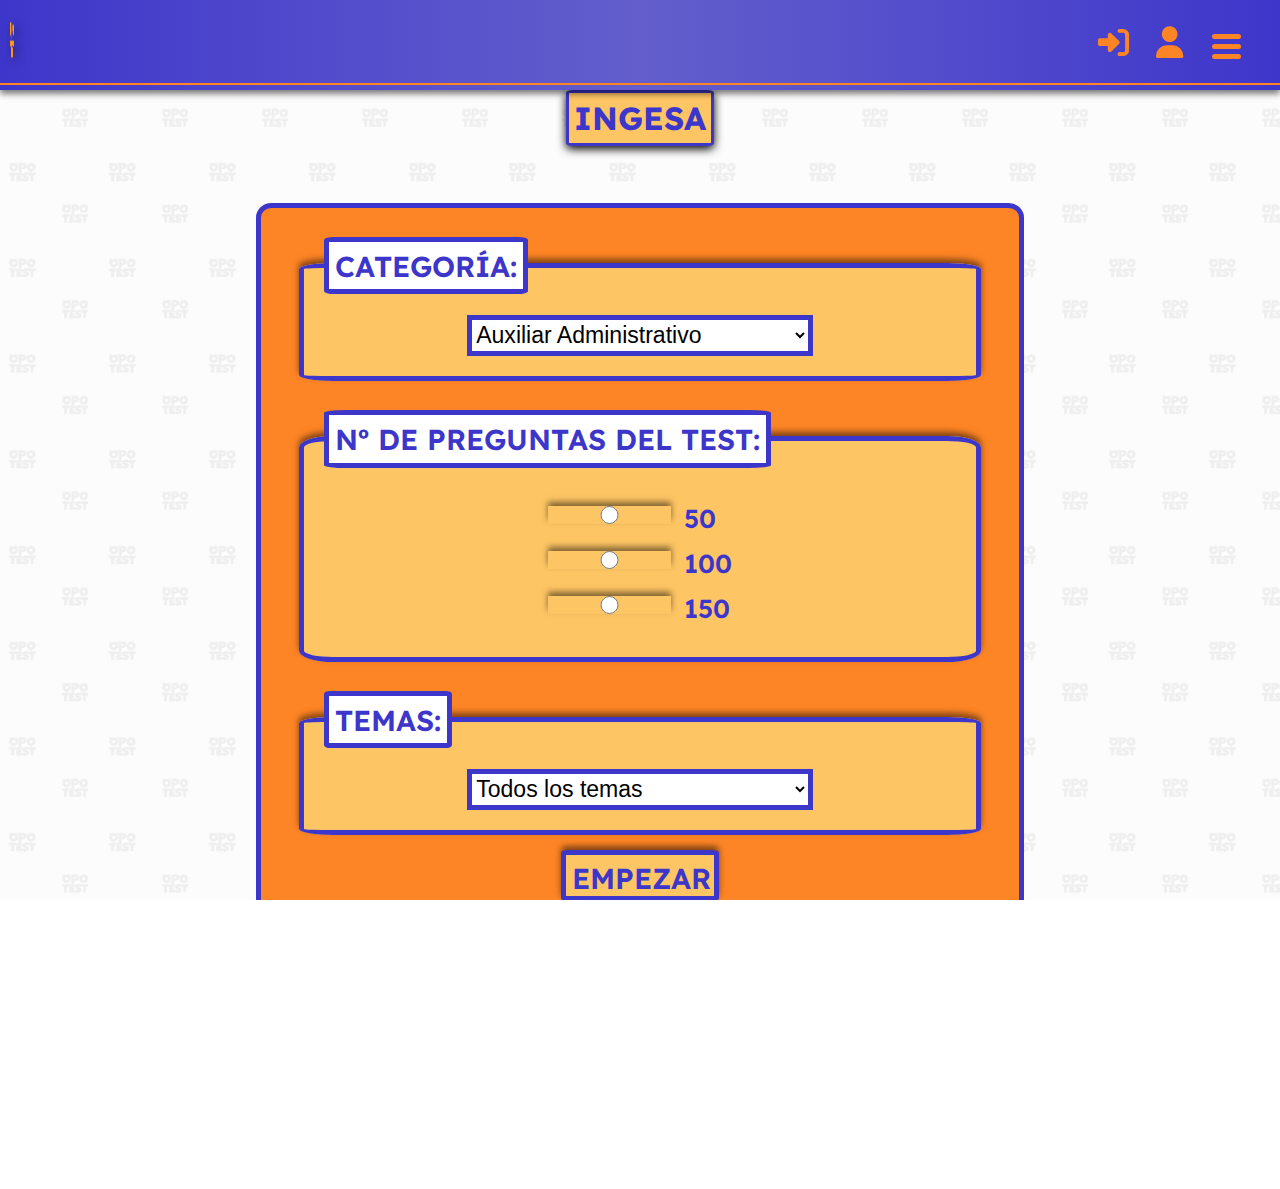
<file: seleccion_test_ingesa.html>
<!DOCTYPE html>
<html lang="es-ES">
<head>
    <meta http-equiv="content-type" content="text/html; charset=UTF-8">
    <meta name="viewport" content="width=device-width, initial-scale=1.0">
    <meta charset="utf-8">
    <meta name="description" content="Selección test Opotest">
    <meta name="author" content="Manuel Alba">
    <meta name="keywords" content="test, oposiciones, proyecto, negocio, educación, estudio">
    <link rel="stylesheet" href="https://cdnjs.cloudflare.com/ajax/libs/font-awesome/6.5.1/css/all.min.css">
    <link rel="preconnect" href="https://fonts.googleapis.com">
    <link rel="preconnect" href="https://fonts.gstatic.com" crossorigin>
    <link href="https://fonts.googleapis.com/css2?family=Luckiest+Guy&display=swap" rel="stylesheet">
    <link href="https://fonts.googleapis.com/css2?family=Lexend:wght@100..900&display=swap" rel="stylesheet">
    <link rel="stylesheet" href="styles/main.css" title="style">
    <script src="scripts/scripts.js" defer></script>    
    <title>Opotest selección test</title>
</head>

<body class="diferente">

    <header>

        <a href="index.html"><img class="logo" src="styles/img/logo_opotest.png" alt="logo opotest"></a>

        <div class="login_menu">            
            <a class="fa-right-to-bracket" href="login.html" target="_blank"><i class="fa-solid fa-right-to-bracket"></i></a>
            <a class="fa-user" href="perfil.html" target="_blank"><i class="fa-solid fa-user"></i></a>

            <div class="contenedor_icono_burger icono_barras">            
                <hr class="linea-superior">
                <hr class="linea-intermedia">
                <hr class="linea-inferior">            
            </div>
            
        </div>

    </header>

    <main>

        <section class="formulario_test">

            <h3 class="titulo_seleccion_test">INGESA</h3>

            <form class="registrate" id="formulario_test" action="tarjeta_test.html" method="get">
                <!-- CATEGORÍA -->
                <fieldset class="fieldset">
                    <legend>CATEGORÍA:</legend>
                    <select name="categoria" id="categoria">
                    <option value="auxiliar_administrativo">Auxiliar Administrativo</option>
                    </select>
                </fieldset>

                <!-- Nº DE PREGUNTAS -->
                <fieldset class="fieldset">
                    <legend>Nº DE PREGUNTAS DEL TEST:</legend>
                    <div class="radio-grid">
                        <label><input type="radio" name="numPreguntas" value="50"> 50</label>
                        <label><input type="radio" name="numPreguntas" value="100"> 100</label>
                        <label><input type="radio" name="numPreguntas" value="150"> 150</label>
                    </div>
                </fieldset>

                <!-- TEMAS -->
                <fieldset class="fieldset">
                    <legend>TEMAS:</legend>
                    <select id="temas" name="temas">
                    <option value="todos">Todos los temas</option>
                    <option value="personalizados">Los que tú quieras</option>
                    </select>
                </fieldset>

                <!-- CHECKBOXES DE TEMAS (se oculta por defecto con JS) -->
                <fieldset class="fieldset" id="temas_personalizados_fieldset" style="display: none;">
                    <legend>Selecciona los temas:</legend>
                    <div id="checkboxContainer" class="checkbox-grid"></div>
                </fieldset>

                <!-- BOTÓN -->
                <input type="submit" value="EMPEZAR TEST">

            </form>

            
        </section>

<!--Aquí el código del mapa y el menú retráctil-->
        <div id="contenedor_oposito" class="oculto">
            <img id="mapa_ccaa" src="styles/img/mapas/mapa_blanco.png" alt="Mapa de Comunidades Autónomas" class="oposito_menu">
        </div>

        <div id="contenedor_menu" class="oculto">        
            <div class="encabezado">
                <h1 class="encabezado_menu titulo">TESTS</h1>          
                <a class="encabezado_menu ceuta_melilla" href="seleccion_oposicion_ceuta_melilla.html" target="_blank">Ceuta y Melilla</a>
            </div>
            <div class="contenedor_listas">

                <div class="lista uno">
                    <ul>    
                        <li><a href="javascript:void(0)" target="_blank">Andalucía</a></li>
                        <li><a href="javascript:void(0)" target="_blank">Aragón</a></li>
                        <li><a href="javascript:void(0)" target="_blank">Baleares</a></li>
                        <li><a href="javascript:void(0)" target="_blank">Canarias</a></li>
                        <li><a href="javascript:void(0)" target="_blank">Cantabria</a></li>
                        <li><a href="javascript:void(0)" target="_blank">Castilla La Mancha</a></li>
                        <li><a href="javascript:void(0)" target="_blank">Castilla y León</a></li>
                        <li><a href="javascript:void(0)" target="_blank">Cataluña</a></li>
                    </ul>
                </div>

                <div class="lista dos">
                    <ul>    
                        <li><a href="javascript:void(0)" target="_blank">Comunidad de Madrid</a></li>
                        <li><a href="javascript:void(0)" target="_blank">Comunidad Valenciana</a></li>
                        <li><a href="javascript:void(0)" target="_blank">Extremadura</a></li>
                        <li><a href="javascript:void(0)" target="_blank">Galicia</a></li>
                        <li><a href="javascript:void(0)" target="_blank">La Rioja</a></li>
                        <li><a href="javascript:void(0)" target="_blank">Murcia</a></li>
                        <li><a href="javascript:void(0)" target="_blank">Navarra</a></li>
                        <li><a href="javascript:void(0)" target="_blank">País Vasco</a></li>
                    </ul>                    
                </div>

            </div>
        </div>
        
    </main>

    <footer class="foot snapping diferente">

        <div class="brands">            
                <a href="javascript:void(0)" target="_blank"><i class="fa-brands fa-facebook"></i></a>
                <a href="javascript:void(0)" target="_blank"><i class="fa-brands fa-instagram"></i></a>
                <a href="javascript:void(0)" target="_blank"><i class="fa-brands fa-twitter"></i></a>
                <a href="javascript:void(0)" target="_blank"><i class="fa-brands fa-youtube"></i></a>
        </div>

        <div class="enlaces_prueba">
            <a href="fin_test_invitado.html" target="_blank">INV</a>
            <a href="fin_test_suscriptor.html" target="_blank">SUS</a>
            <a href="medalla.html" target="_blank">MEDAL</a>
            <a href="admin.html" target="_blank">ADMIN</a>
        </div>

        <div class="autor">

                <i class="fa-regular fa-copyright"><span class="nombre">Manuel Alba</span></i>
        </div>

    </footer>   
    
</body>
</html>
</file>
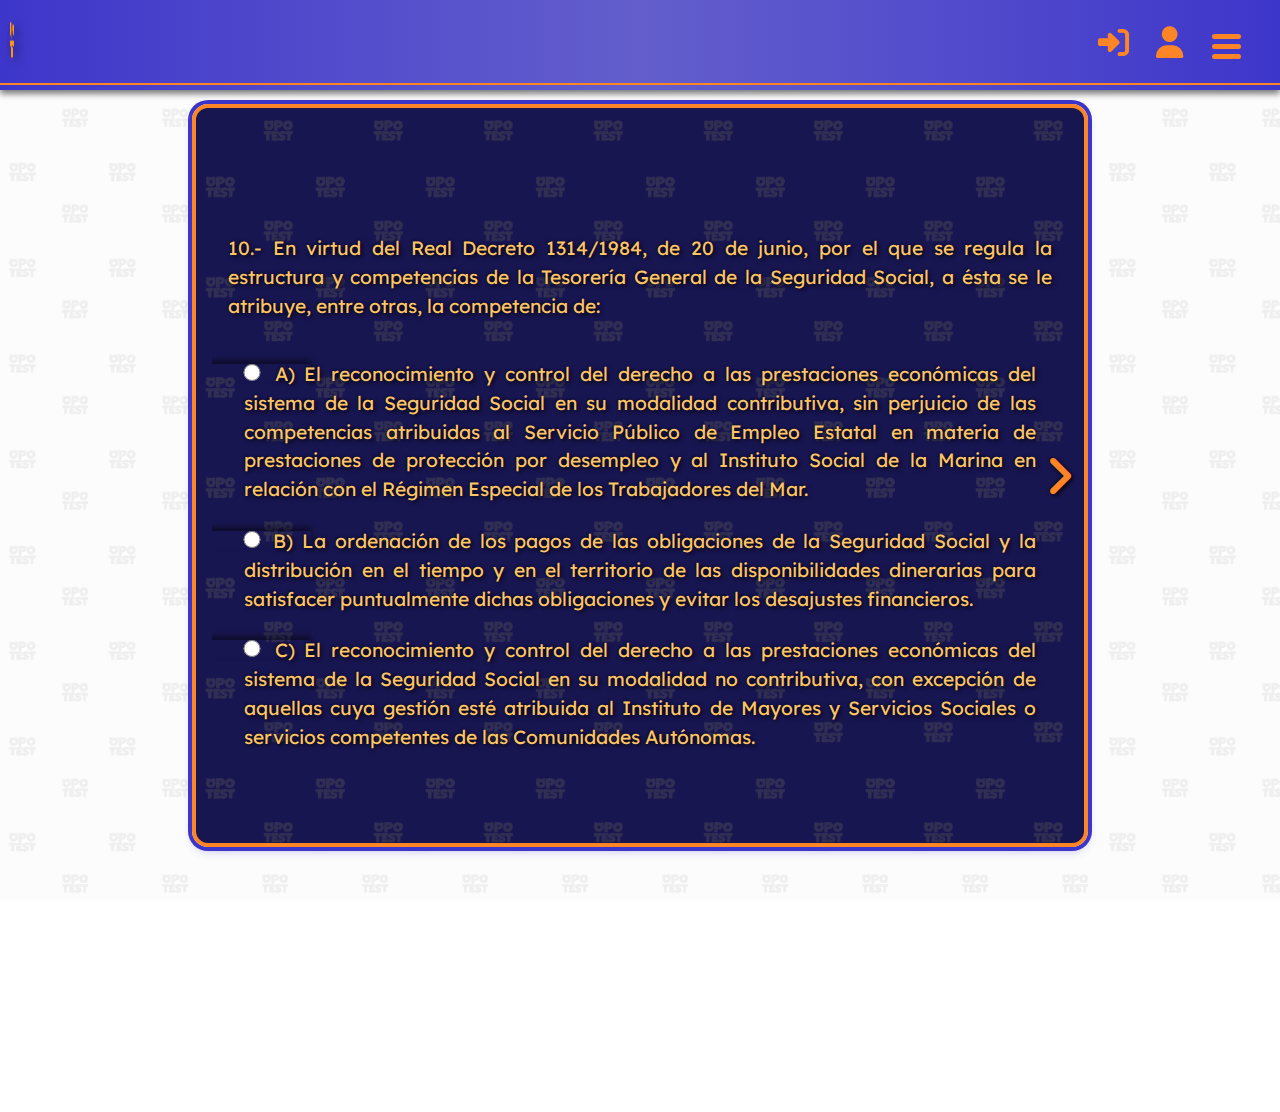
<file: tarjeta_test.html>
<!DOCTYPE html>
<html lang="es-ES">
<head>
    <meta http-equiv="content-type" content="text/html; charset=UTF-8">
    <meta name="viewport" content="width=device-width, initial-scale=1.0">
    <meta charset="utf-8">
    <meta name="description" content="Test de Opotest">
    <meta name="author" content="Manuel Alba">
    <meta name="keywords" content="test, oposiciones, proyecto, negocio, educación, estudio">
    <link rel="stylesheet" href="https://cdnjs.cloudflare.com/ajax/libs/font-awesome/6.5.1/css/all.min.css">
    <link rel="preconnect" href="https://fonts.googleapis.com">
    <link rel="preconnect" href="https://fonts.gstatic.com" crossorigin>
    <link href="https://fonts.googleapis.com/css2?family=Luckiest+Guy&display=swap" rel="stylesheet">
    <link href="https://fonts.googleapis.com/css2?family=Lexend:wght@100..900&display=swap" rel="stylesheet">
    <link rel="stylesheet" href="styles/main.css" title="style">
    <script src="https://hammerjs.github.io/dist/hammer.min.js"></script>
    <script src="scripts/scripts.js" defer></script>    
    <title>Opotest test</title>
</head>

<body>

    <header>

        <a href="index.html"><img class="logo" src="styles/img/logo_opotest.png" alt="logo opotest"></a>

        <div class="login_menu"> 

            <a class="fa-right-to-bracket" href="login.html" target="_blank"><i class="fa-solid fa-right-to-bracket"></i></a>
            <a class="fa-user" href="perfil.html" target="_blank"><i class="fa-solid fa-user"></i></a>

            <div class="contenedor_icono_burger icono_barras">            
                <hr class="linea-superior">
                <hr class="linea-intermedia">
                <hr class="linea-inferior">            
            </div>
            
        </div>

    </header>

    <main>

        <section class="zona_test">

            <div class="tarjeta_test">
                <i class="fa-solid fa-angle-left nav-arrow left-arrow nuevaFlecha"></i>

                <div class="contenido_tarjeta">
                    
                    <p class="pregunta">
                    10.- En virtud del Real Decreto 1314/1984, de 20 de junio, por el que se regula la estructura y competencias de la Tesorería General de la Seguridad Social, a ésta se le atribuye, entre otras, la competencia de:
                    </p>

                    <form>

                        <p class="opcion A">
                            <input type="radio" name="p10" value="A" id="p10_a">
                            <label for="p10_a">A) El reconocimiento y control del derecho a las prestaciones económicas del sistema de la Seguridad Social en su modalidad contributiva,
                                 sin perjuicio de las competencias atribuidas al Servicio Público de Empleo Estatal en materia de prestaciones de protección por desempleo y
                                  al Instituto Social de la Marina en relación con el Régimen Especial de los Trabajadores del Mar.</label>                            
                        </p>
                        <p class="opcion B">
                            <input type="radio" name="p10" value="B" id="p10_b">
                            <label for="p10_b">B) La ordenación de los pagos de las obligaciones de la Seguridad Social y la distribución en el tiempo y en el territorio
                                 de las disponibilidades dinerarias para satisfacer puntualmente dichas obligaciones y evitar los desajustes financieros.</label>                            
                        </p>
                        <p class="opcion C">
                            <input type="radio" name="p10" value="C" id="p10_c">
                            <label for="p10_c">C) El reconocimiento y control del derecho a las prestaciones económicas del sistema de la Seguridad Social
                                 en su modalidad no contributiva, con excepción de aquellas cuya gestión esté atribuida al Instituto de Mayores y Servicios Sociales
                                  o servicios competentes de las Comunidades Autónomas.</label>                            
                        </p>

                    </form>
                    
                </div>

                <i class="fa-solid fa-angle-right nav-arrow right-arrow nuevaFlecha"></i>
            </div>
            
        </section>

<!--Aquí el código del mapa y el menú retráctil-->
        <div id="contenedor_oposito" class="oculto">
            <img id="mapa_ccaa" src="styles/img/mapas/mapa_blanco.png" alt="Mapa de Comunidades Autónomas" class="oposito_menu">
        </div>

        <div id="contenedor_menu" class="oculto">        
            <div class="encabezado">
                <h1 class="encabezado_menu titulo">TESTS</h1>          
                <a class="encabezado_menu ceuta_melilla" href="seleccion_oposicion_ceuta_melilla.html" target="_blank">Ceuta y Melilla</a>
            </div>
            <div class="contenedor_listas">

                <div class="lista uno">
                    <ul>    
                        <li><a href="javascript:void(0)" target="_blank">Andalucía</a></li>
                        <li><a href="javascript:void(0)" target="_blank">Aragón</a></li>
                        <li><a href="javascript:void(0)" target="_blank">Baleares</a></li>
                        <li><a href="javascript:void(0)" target="_blank">Canarias</a></li>
                        <li><a href="javascript:void(0)" target="_blank">Cantabria</a></li>
                        <li><a href="javascript:void(0)" target="_blank">Castilla La Mancha</a></li>
                        <li><a href="javascript:void(0)" target="_blank">Castilla y León</a></li>
                        <li><a href="javascript:void(0)" target="_blank">Cataluña</a></li>
                    </ul>
                </div>

                <div class="lista dos">
                    <ul>    
                        <li><a href="javascript:void(0)" target="_blank">Comunidad de Madrid</a></li>
                        <li><a href="javascript:void(0)" target="_blank">Comunidad Valenciana</a></li>
                        <li><a href="javascript:void(0)" target="_blank">Extremadura</a></li>
                        <li><a href="javascript:void(0)" target="_blank">Galicia</a></li>
                        <li><a href="javascript:void(0)" target="_blank">La Rioja</a></li>
                        <li><a href="javascript:void(0)" target="_blank">Murcia</a></li>
                        <li><a href="javascript:void(0)" target="_blank">Navarra</a></li>
                        <li><a href="javascript:void(0)" target="_blank">País Vasco</a></li>
                    </ul>                    
                </div>

            </div>
        </div>
        
    </main>

    <footer class="foot snapping">

        <div class="brands">
                <a href="javascript:void(0)" target="_blank"><i class="fa-brands fa-facebook"></i></a>
                <a href="javascript:void(0)" target="_blank"><i class="fa-brands fa-instagram"></i></a>
                <a href="javascript:void(0)" target="_blank"><i class="fa-brands fa-twitter"></i></a>
                <a href="javascript:void(0)" target="_blank"><i class="fa-brands fa-youtube"></i></a>
</a>
        </div>
        <div class="enlaces_prueba">
            <a href="fin_test_invitado.html">INV</a>
            <a href="fin_test_suscriptor.html">SUS</a>
            <a href="medalla.html">MEDAL</a>
        </div>

        <div class="autor">
                <i class="fa-regular fa-copyright"><span class="nombre">Manuel Alba</span></i>
        </div>

    </footer>   
    
</body>
</html>
</file>
<file: styles/main.css>
@import url("animaciones.css");
@import url("burger.css");
@import url("mapa_menu.css");
@import url("registro_login.css");
@import url("bienvenido_suscriptor.css");
@import url("perfil.css");
@import url("seleccion_test_ingesa.css");
@import url("seleccion_oposicion_ceuta_melilla.css");
@import url("tarjeta_test.css");

* {
    box-sizing: border-box;
    margin: 0;
    padding: 0;
    scroll-behavior: smooth;
}

:root {
    --azul_principal: #3d36ca;
    --naranja_principal: #fe8525;
    --naranja_sombra_logo: #f55d04;
    --naranja_filo_brillo_logo: #fec564;
}

html, body {
    height: 100%;       
    overflow-x: hidden;
}

.bodySnapping {
    overflow-y: scroll;
    scroll-snap-type: y mandatory;
}

body {
    background-image: url('img/fondo_mosaico_blanco.png');
    background-repeat: repeat;
    background-size: 100px;
}

main {
    display: flex;
    flex-direction: column;
    min-height: 100vh;    
}

/*HEADER========================================================================================================*/
header {
    height: 10%;
    width: 100%;
    display: flex;
    background: linear-gradient(90deg, #3d36ca, #524bcc, #635ecc, #524bcc, #3d36ca);
    align-items: center;
    position: fixed;
    top: 0;
    left: 0;     
    z-index: 1000;
    box-shadow: 0 4px 6px rgba(2, 2, 2, 0.5);       
}

/*Línea naranja header*/
header::after {
    content: '';
    position: absolute;
    bottom: 5px;
    left: 0;
    width: 100%;
    height: 2px;
    background-color: var(--naranja_principal);
    pointer-events: none;
}

.logo {
    width: 6%;        
    margin-left: 0.5%;       
    filter: drop-shadow(3px 3px 5px rgba(0, 0, 0, 0.6));   
}

i {
    color: var(--naranja_principal);    
}

.login_menu {
    width: 20vw;
    display: flex;
    justify-content: center;
    align-items: center;
}

.fa-right-to-bracket {            
    position:absolute;
    top: 30%;
    right: 2.8em ;
    font-size: 1.4em;        
}

.fa-user {
    position: absolute;
    top: 30%;
    right: 1.8em ;
    font-size: 1.4em;
}

/*INDEX - COMÚN A TODAS LAS SECCIONES==========================================================================*/
.odd, .even {    
    height: 95vh;
    width: 100%;
    display: flex;
    justify-content: center;
    align-items: center;
    gap: 10%;            
}

.snapping {
    scroll-snap-align: end;
    scroll-snap-stop: always;
}

/*INDEX - PRIMERA SECCIÓN=================================================================================*/
.llegada {    
    width: 100%;
    height: 100vh;    
    display: flex;    
    background: 
    linear-gradient(rgba(0, 0, 0, 0.4), rgba(0, 0, 0, 0.4)),
    url('img/fondo_mosaico_azul.png');
    background-repeat: repeat;
    background-size: 110px;    
    scroll-snap-align: end; /* o end, como prefieras */
    scroll-snap-stop: always;       
}

.superlogo {
    height: 45%;
    aspect-ratio: 1/0.7;        
    margin: 0 auto;
    margin-top: 12%;       
    animation: rotacion_logo 1.2s ease-in-out 0s 1 normal none,
               vibra_logo 1s ease-in-out 1.5s 1 normal none,
               aura_logo 1s ease-in-out 2.5s 1 normal none;     
}

.abajo {    
    height: 40%;       
    margin-top: 27%;
    margin-right: 5%;    
    opacity: 0;
    transform: translateY(100vh);
    animation: subir_abajo 1s ease-out 2.5s forwards;    
}

/*INDEX - SEGUNDA SECCIÓN===========================================================================*/
.saludo {
    width: 30%;       
}

/*logos de organismos*/
.logos {
    height: 55%;    
    aspect-ratio: 1/1;
    border: 10px var(--azul_principal) ridge;    
    border-radius: 200%;
    background-color: white;
    position: relative;
    overflow: hidden;
}

/*Esto es para JavaScript, para el carrusel de logos*/
.logo-img {
    width: 80%;
    height: 80%;
    object-fit: contain;
    position: absolute;
    top: 50%;
    left: 50%;
    transform: translate(-50%, -50%);
    animation: logoFade 1.5s linear forwards;
}

/*INDEX - TERCERA SECCIÓN====================================================================*/
.banderita {
    width: 27%;;    
}

.videoshow {
    width: 40%;
}

.menuvideo {
    width: 90%;    
    filter: drop-shadow(0 0 12px var(--naranja_filo_brillo_logo));
}

/*INDEX - CUARTA SECCIÓN==========================================================================*/
.podium {
    width: 30%;       
}

.medallas {    
    height: 65%;
    aspect-ratio: 1/1;    
    position: relative;
    overflow: hidden;
}

.medalla-img {
    width: 80%;
    height: 90%;
    object-fit: contain;
    position: absolute;
    top: 2%;
    left: 0.7%;
    transform: translate(-50%, -50%);
    animation: medallaFadeIn 5s linear forwards;
    pointer-events: none;
}

/*INDEX - QUINTA SECCIÓN=================================================================================*/
.videoai {
    width: 20%;      
    filter: drop-shadow(0 0 12px var(--naranja_filo_brillo_logo));
    margin-left: 12%;
}

.informatico {
    width: 58%;       
}

/*INDEX - SEXTA SECCIÓN==============================================================================*/
.ultima {    
    height: 100vh;
    width: 100%;
    display: flex;
    flex-direction: column;
    justify-content: center;
    align-items: center;    
}

.parte_final {
    display: flex;
    justify-content: center;
    gap: 7%;    
    width: 100%;
    align-items: center;
    height: 92vh;
    margin-top: 1.5%;
}

.adios {
    width: 34%;          
}

.star_register {
    text-align: center;
    text-decoration: none;
    display: flex;
    justify-content: center;
    align-items: center;
    border-radius: 100%;
    position: relative;
    overflow: visible;
    width: 12%;
    aspect-ratio: 1/1;    
    background-color: var(--azul_principal);
    animation: zoomLoop 4s ease-in-out infinite;    
}

.star_register:hover {
    background-color: var(--naranja_sombra_logo);
    animation: palpitacionesAzul 1.5s infinite;  
}

.reg:hover {
    color: white;
}

.star_register::after {
    content: "";
    position: absolute;
    top: 4px;
    left: 4px;
    right: 4px;
    bottom: 4px;
    border: 3px solid var(--naranja_sombra_logo);
    border-radius: 50%;
    pointer-events: none;
}

.star_register:hover::after {
    border: 5px solid var(--azul_principal);  
}

.reg {
    color: var(--naranja_principal);  
    font-family: "Luckiest Guy";
    font-weight: 400;
    font-style: normal;
    font-size: 2.5em;
    animation: palpitaciones 2.5s ease-in-out infinite;
}

/*FOOTER=================================================================================*/
footer {
    height: 5vh;
    width: 100%;
    background: linear-gradient(90deg, #3d36ca, #524bcc, #635ecc, #524bcc, #3d36ca);
    align-items: center;    
    display: flex;
    justify-content: space-between;    
    box-shadow: 0 -4px 6px rgba(2, 2, 2, 0.5);
    padding: 0.5%;
    position: fixed;
    left: 0;
    bottom: 0;
    width: 100%;
    z-index: 900;        
}

.brands {
    display: flex;
    width: 8%;
    justify-content: space-between;
    align-items: center;    
    font-size: 1.8em;
    margin-left: 1em;            
}

.autor {
    margin-top: 0.4em;
}

.nombre {
    color: var(--naranja_principal);
    font-family: "Lexend", sans-serif;
    font-optical-sizing: auto;
    font-weight: 600;
    font-style: normal;    
    font-size: 18px; 
    margin-right: 1.5em;      
}

.fa-copyright {
    font-size: 1em;
}

/*PÁGINA FIN_TEST_INVITADO==============================================================*/
.reg_invitado {
    display: flex;
    flex-direction: column;
    height: 95vh;    
    align-items: center;    
}

.invitacion_al_registro {
    width: 80vw;
    display: flex;
    justify-content: center;
    gap: 10%;
    align-items: center;
    margin-top: 9%;
    margin-bottom: 3.45%;    
}

.invitadoReg {
    height: 70vh;
}

/*PÁGINA MEDALLA====================================================================================*/
.toma_medalla {
    height: 95vh;
    display: flex;
    flex-direction: column;
    justify-content: center; 
    align-items: center;             
}

.entrega_de_premios {
    width: 80%;
    display: flex;
    justify-content: space-around;
    align-items: center;
    margin-top: 1.35%;
}

.medallita {
    height: 78vh;
    animation: rotacion_logo 1.5s ease-in-out 0s 1 normal none,
                vibra_logo 1s ease-in-out 1.5s 1 normal none,
                aura_logo 1s ease-in-out 2.5s 1 normal none;
    margin-top: 12%;              
}

.premio_gordo {
    height: 40vh;
    display: flex;
    flex-direction: column;
    justify-content: center;
    align-items: center;
    margin-top: 12%;    
}

.ventana_medalla {
    width: 60%;
    aspect-ratio: 1/1;
    background-color: white;  
}

.boton_medalla {
    height: 2.3em;
    font-size: 2em;
    padding: 0.5em;
    text-align: center;
    transition: background-color 0.3s ease;
    box-shadow: 0 -4px 6px rgba(2, 2, 2, 0.5);
    position: relative;
    margin: auto 7em;
    margin-top: 2em;    
}

.boton_medalla:hover {
    background-color: var(--naranja_sombra_logo);
    color: white;
}

/*PÁGINA FIN_TEST_SUSCRIPTOR=============================================*/
.final_test {
    display: flex;
    flex-direction: column;
    justify-content: center;
    align-items: center;
    height: 95vh;
    background-image: url('img/fondo_mosaico_blanco.png');
    background-repeat: repeat;
    background-size: 100px;
}

.las_notas {
    display: flex;
    justify-content: center;
    align-items: center;
    gap: 13%;
    width: 80%;
    margin-top: 11.4%;
    margin-bottom: 6%;
}

.resultados {
    height: 67vh;    
}

.resultados_test {
    font-family: "Lexend", sans-serif;
    font-weight: 600;
    font-size: 2em;
    color:var(--naranja_principal);
    width: 20%;
    height: 35%;
    background: 
    linear-gradient(rgba(0, 0, 0, 0.4), rgba(0, 0, 0, 0.4)),
    url('img/fondo_mosaico_azul.png');
    background-repeat: repeat;
    background-size: 110px;
    display: flex;
    flex-direction: column;
    justify-content: center;
    padding-left: 1.5em;
    text-shadow:
    2px 2px 4px rgba(0, 0, 0, 0.8),
    -1px -1px 2px rgba(0, 0, 0, 0.4);
    border: 4px solid var(--naranja_principal);
    box-shadow: 0 4px 10px rgba(61, 54, 202, 0.3), 0 0 0 4px var(--azul_principal);
    border-radius: 1em;
    gap: 0.8em;
}

/*PÁGINA ADMIN=============================================*/
#logoBlue {
    width: 18%;
    margin-left: 0.7em;
}

.adminOrange {
    background: linear-gradient(90deg, #fe8525, #fd9f51, #fe8525 );
}

.adminBlue {
    color: var(--azul_principal);
    font-size: 1.2em;
}

.adminOrange::after {
    content: '';
    position: absolute;
    bottom: 5px;
    left: 0;
    width: 100%;
    height: 2px;
    background-color: var(--azul_principal);
    pointer-events: none;
}

.bodyAdmin {
    background: 
    linear-gradient(rgba(0, 0, 0, 0.4), rgba(0, 0, 0, 0.4)),
    url('img/fondo_mosaico_azul.png');
    background-repeat: repeat;
    background-size: 110px;
}

#sectionBlue {
    width: 100%;
    height: 95vh;    
    display: flex;              
}

.loginOrange {
    display: flex;
    justify-content: space-between;
    width: 20%;
}

.perfilOrange {
    margin-right: 1em;
}

.accesoOrange {
    margin-right: 1em;
}

.burgerOrange {
    top: 2.5em;
}

.aBlue {
    color: var(--azul_principal);
    width: 8%;
    font-size: 1.5em;
}

#orangeFooter {
    background: linear-gradient(90deg, #fe8525, #fd9f51, #fe8525 );
    
}

.backgroundBlue {
    background: var(--azul_principal);
}

.blueTest {
    background-color: var(--azul_principal);
    padding: 0.2em;
}

/* Reservar hueco para que el contenido no quede tapado */
main {
  padding-bottom: 20vh;  /* algo más que 5vh de altura de footer */
  box-sizing: border-box;
}


/*MEDIA QUERY====================================================================================================================*/

/*Teléfonos (hasta 480px)*/
@media screen  and (max-width: 480px) {
  /*PÁGINA INICIO================================================*/ 

  /*header*/  
  .logo {
    width: 28%;
  }

  /*Todas las secciones*/
  .odd, .even {
    flex-direction: column;
    align-items: center;
  }

  .odd {
    flex-direction: column-reverse;
  }
  
  /*Primera sección*/
  .llegada {
    flex-direction: column;
    justify-content: center;
    align-items: center;
    gap: 10em;
  }
  
  .superlogo {
    height: 25%;
    margin: 0 auto;
    margin-top: 10em;
  }

  .abajo {
    height: 33%;
    margin:0 auto;    
  }  

  /*Segunda sección*/
  .saludo {
    width: 95%;
    margin: 0 auto;
  }

  .logos {
    height: 36%;
    margin-top: 6em;
  }

  /*Tercera sección*/
  .menuvideo {
    margin: 0 auto;
    margin-left: 0.8em;
    margin-top: 7em;
    width: 95%;
  }

  .banderita {
    height: 50%;
    margin: 0 auto;
  }

  /*Cuarta sección*/
  .medallas {
    margin-top: 6em;
    margin-left: 6em;
    width: 100%;
  }

  .podium {
    height: 100%;
    margin: 0 auto;
  }

  /*Quinta sección*/
  .videoai {        
    display: flex;
    flex-direction: column;
    justify-content: center;
    align-items: center;
    margin: 0 auto;
    margin-top: 6em;    
  }

  video {
    width: 23em;
  }

  .informatico {
    height: 48%;
    margin-left: 6em;    
  }

    /*Sexta sección*/
  .parte_final {
    flex-direction: column;
    gap: 0%;
    margin-bottom: 4.3%;
  }

  .adios {
    height: 56%;    
  }

  .star_register {
    width: 58%;
    margin-top: 3em;
  }

  .reg {
    font-size: 1.5em;
  } 

  /*Footer*/
  .brands {
    margin-left: 0.2em;    
  }
  
  .brands a {
    font-size: 20px;
    padding: 4px;
  }  

  .fa-copyright {
    font-size: 13px;
  }
  
  /*PÁGINA FIN_TEST_INVITADO=============================================*/
  .invitacion_al_registro {
    flex-direction: column;
    gap: 0%;
    margin-top: 25%;
    height: 100%;    
  }

  .invitadoReg {
    height: 55vh;        
  }
  
  .reg_invitado {
    flex: 1;
    height: auto;
  }

  /*PÁGINA FIN_TEST_SUSCRIPTOR===================================================*/
  .final_test {
    display: flex;
    flex-direction: column;
    justify-content: center;
    align-items: center;    
    gap: 1.9em;
    flex: 1;
    height: auto;
  }

  .las_notas {
    flex-direction: column;
    gap: 5vh;    
  }

  .resultados {
    height: 50vh;    
  }

  .resultados_test {
    width: 90%;
    height: 18vh;
    font-size: 1.4em;
  }

  /*PÁGINA MEDALLA========================================================================*/
  main {
  display: flex;
  flex-direction: column;
  min-height: 100vh;
  }
  
  .toma_medalla {
    flex-direction: column;
    justify-content: space-between;
    flex: 1;
    height: auto;       
  }

  .entrega_de_premios {
    flex-direction: column;    
    height: auto;
    margin-top: 15%;        
  }

  .medallita {
    height: 45vh;
    margin-bottom: 18%;            
  }

  .premio_gordo {
    height: 25vh
  } 

  .ventana_medalla {
    width: 300px;    
  }

  .boton_medalla {
    width: 40%;
    height: 3em;
    font-size: 1.2em;
    margin-top: 1em;
    margin-bottom: 5em;        
  }

  /*PÁGINA ADMIN===================================================*/
  #logoBlue {
    width: 25%;
  }

  .burgerOrange {
    top: 25%;
  }

  .aBlue {
    font-size: 25px;
  }

}

/*Tablets pequeñas (481px a 767px)*/
@media screen  and (min-width: 481px) and (max-width: 767px) {
    /*HEADER=======================================================*/
    .logo {
        width: 20%;
    }

    /*PÁGINA INICIO================================================*/
    .llegada {
        flex-direction: column;    
        align-items: center;
    }
    
    .superlogo {
        height: 30%;
        margin-top: 10em;
    }

    .abajo {
        height: 30%;    
        margin-left: 50%;
        margin-top: 50%;    
    }

    .odd, .even {
        flex-direction: column;
        align-items: center;
        height: auto;
        flex: 1;
        gap: 1em;
    }

    .odd {
        flex-direction: column-reverse;
    }

    .logos {
        height: 33vh;
        margin-top: 6em;
    }

    .saludo {
        width: 70%;
        margin: 0 auto;
    }

    .menuvideo {
        margin: 0 auto;
        margin-left: 0.8em;
        margin-top: 7em;
        width: 95%;
    }

    .banderita {
        height: 50vh;
        margin: 0 auto;
    }

    .medallas {
        margin-top: 6.5em;
        margin-left: 7.5em;
        width: 66vw;
        aspect-ratio: 1/1;
    }

    .podium {
        height: 50vh;
        margin: 0 auto;
    }

    .videoai {        
        display: flex;
        flex-direction: column;
        justify-content: center;
        align-items: center;
        margin: 0 auto;
        margin-top: 6.5em;    
    }

    .informatico {
        height: 50vh;
        margin-left: 6em;    
    }

    .parte_final {
        flex-direction: column;
    }

    .adios {
        height: 50%;
        margin: 0 auto;
    }

    .star_register {
        width: 40%;
        margin-top: 0em;
    }

    /*FOOTER=======================================================*/
    .brands {
        width: 30%;
        padding: 0.5em;
    }

    /*PÁGINA FIN_TEST_INVITADO=============================================*/
    .invitadoReg {
        height: 48vh;        
    }
    
    .invitacion_al_registro {
        flex-direction: column;
        justify-content: space-evenly;
        margin-top: 20%;
    }

    .star_register {
        width: 43vw;
    }
    
    .reg {
        font-size: 2em;
    }
    
    /*PÁGINA FIN_TEST_SUSCRIPTOR===================================================*/
    .final_test {
    display: flex;
    flex-direction: column;
    justify-content: center;
    align-items: center;
    height: 95vh;
    gap: 1.9em;
    }

    .resultados {
    height: 50%;
    margin-left: 1.8em;
    margin-top: 5em;
    }

    .resultados_test {
    width: 60%;
    height: 20%;
    font-size: 1.7em;
    }

    .las_notas {
        flex-direction: column;
        gap: 2.5em;
    }

    /*PÁGINA MEDALLA========================================================================*/
    .toma_medalla {
        flex-direction: column;        
    }

    .medallita {
        height: 45vh;
        margin-top: 15em;        
    }  

    .premio_gordo {
        height: 50vh;
        aspect-ratio: 1/1;
        margin-top: 0%;    
    }

    .ventana_medalla {
        height: 50%;
        aspect-ratio: 1/1;
    }

    .boton_medalla {
        width: 25%;
        font-size: 1.2em;
        margin-top: 1em;
        margin-bottom: 1em;            
    }

    .entrega_de_premios {
        flex-direction: column;
        justify-content: center;
        align-items: center;
    }

    /*PÁGINA ADMIN===========================================*/
    .enlaces_prueba a {
        font-size: 0.9em;
        display: none;
    }

    .aBlue {
        padding: 0;
    }

    .adminBlue {
        font-size: 1.1em;
    }     

}

/*Tablets grandes y laptops (768px a 1199px)*/
@media screen and (min-width: 768px) and (max-width: 1199px) {
    /*HEADER==================================*/
    header {
        height: 10vh;
    }
    .logo {
        width: 13%;
    }    

    /*FOOTER===================================================*/
    .brands {
        padding: 0.5em;
        width: 15%;
    }

    /*PÁGINA INICIO================================================*/    
    header {
        height: 13vh;
    }
    
    .llegada {
        display: flex;
        flex-direction: row;    
        align-items: center;    
    }
    
    .superlogo {
        margin-left: 12%;
        height: 22em;
        margin-top: 4%;
    }

    .abajo {
        height: 40%;        
        margin-top: 40%;        
    }

    .odd, .even {
        display: flex;
        flex-direction: row;
    }

    .saludo {
        width: 42%;
        margin: 0 auto;
        margin-top: 10%;
        margin-bottom: 8%;
        margin-left: 5%;
    }

    .logos {
        height: 50%;
        margin-top: 6em;
        margin-right: 13%;
    }

    .menuvideo {
        margin: 0 auto;
        margin-left: 2em;
        margin-top: 5em;
        width: 90%;
    }

    .banderita {
        height: 70%;
        margin-right: 3em;
    }

    .podium {
        height: 80%;
        margin-top: 0;
        margin-left: 10em;
    }

    .videoai {        
        display: flex;
        flex-direction: column;
        justify-content: center;
        align-items: center;       
        margin-top: 4em;           
    }

    .informatico {
        height: 70%;
        margin-left: -10%;
        margin-right: -15%;    
    }

    .adios {
        height: 86%;
        margin-left: 10em;
        margin-bottom: -18%;
        margin-top: -10%;
    }

    .star_register {
        width: 25%;
        margin-top: 7em;
        margin-right: 7em;
    } 

    /*PÁGINA FIN_TEST_INVITADO=============================================*/
    .reg_invitado {
        flex-direction: column-reverse;
    }

    .invitado {
        height: 40em;
    }

    .star_register {
        width: 36%;
    }
    
    /*PÁGINA FIN_TEST_SUSCRIPTOR=================================================================*/
    .final_test {
        display: flex;  
        justify-content: center;
        align-items: center;
        height: 95vh;
        gap: 1.9em;
    }

    .resultados {
        height: 70%;
        margin-left: 1.8em;
        margin-top: 3em;
    }

    .resultados_test {
        width: 35%;
        height: 33%;
        font-size: 1.7em;
    }

    /*PÁGINA MEDALLA========================================================================*/
    .toma_medalla {
        flex-direction: column;        
    }

    .medallita {
        height: 75vh;
        margin-top: 5em;        
    }

    .premio_gordo {
        height: 30vh;
        width: 80%;        
    }

    .boton_medalla {
        font-size: 1.3em;
    }

/*PÁGINA ADMIN===================================================*/
    #logoBlue {
        width: 15%;
    }

    main {
    display: flex;
    flex-direction: column;
    min-height: 100vh;
    }

    #sectionBlue {               
        height: 95vh;  
    }
    
}

/*Laptops grandes y escritorios (de 1200px a 1999px)==================================================*/
@media screen and (min-width: 1200px) and (max-width: 1999px) {
    /* Ajustes específicos para portátiles modernos (el mío) */   

    /*HEADER==================================*/
    .logo {
        height: 7vh;
        margin-left: 0.6em;        
    }
    
    /*INDEX - PRIMERA SECCIÓN========================================*/    
    .abajo {
        margin-top: 27%;        
    }

    /*INDEX - SEGUNDA SECCIÓN============================================*/
    

    /*INDEX - TERCERA SECCIÓN==========================================*/
    .banderita {
        height: 73%;
        margin-right: 15%;
    } 

    .menuvideo {
        margin-left: 25%;
    }    

    /*INDEX - CUARTA SECCIÓN==========================================*/
    .podium {
        height: 82%;
    }

    /*INDEX - QUINTA SECCIÓN===================================================*/
    .informatico {
        height: 75%;
        margin-left: 30%;
    }

    .videoai {
        width: 5%;
        margin-left: 13%;
    }

    /*INDEX - SEXTA SECCIÓN*/
    .adios {
        height: 90%;
    }

    .parte_final {
        margin-top: 0.3%;
    }

    /*FOOTER======================================================*/
    .brands {
        gap: 0.1em;
        width: 10%;
    }

    .fa-copyright {
        font-size: 1em;
    }

    /*PÁGINA FIN_TEST_INVITADO=============================================*/
    .invitacion_al_registro {
        margin-top: 7%;
        margin-bottom: -1.2%;
    }
    
    .invitadoReg {
        height: 80vh;        
    }

    .star_register {
        width: 23%;
    }

    /*PÁGINA FIN_TEST_SUSCRIPTOR=============================================*/
    .las_notas {
        margin-top: 2%;
        margin-bottom: -2.4%;
    }
    
    .resultados {
        height: 75vh;
        margin-top: 4em;
    }
    
    .resultados_test {
        width: 25%;
        height: 55%;
        font-size: 1.5em;
        padding: 0.5em;
    }

    /*PÁGINA MEDALLA=============================================*/
    .entrega_de_premios {
        margin-top: 0.15%;
    }

    .boton_medalla {
        font-size: 1.4em;
    }
    /*PÁGINA ADMIN=============================================*/
    #logoBlue {
        width: 11%;
    }

    .sectionBlue {
        height: 95vh;
    }

    .burgerOrange {
        top: 1.6em;
    }

    .aBlue {
        width: 10%;
        font-size: 1.3em;
    }

  .adminBlue {
    font-size: 1em;
  }

    

}
</file>
